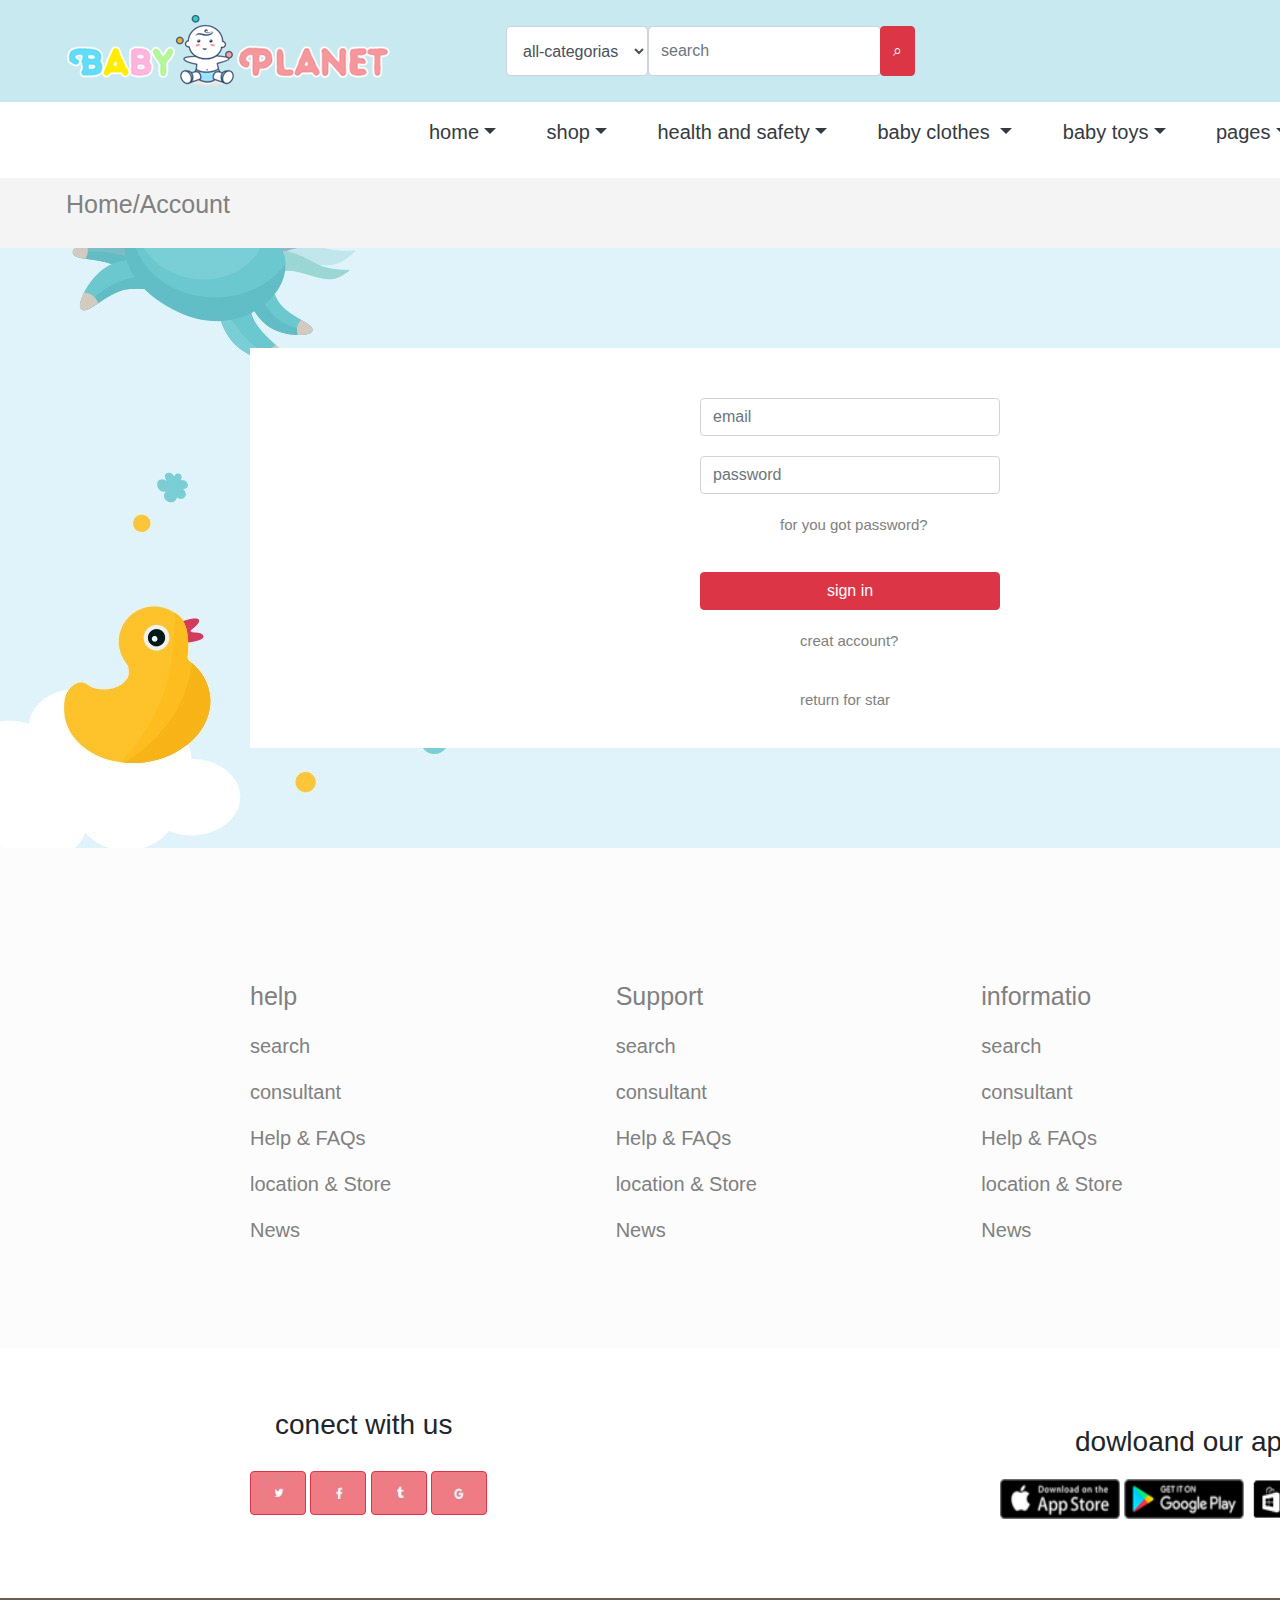
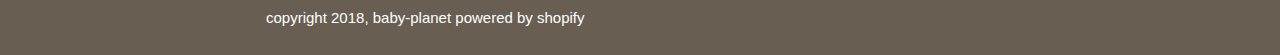
<file: index.html>
<!DOCTYPE html>
<html lang="en">
<head>
    <meta charset="UTF-8">
    <title>Title</title>
    <link rel="stylesheet" href="CSS/bootstrap.css">
    <link rel="stylesheet" href="CSS/main.css">
</head>

<body>
<div class="wrap">
<nav class="navbar navbar-expand-md navbar-dark bg ">

        <a href="#" class="navbar-brand"><img src="rasmlar/images/logo.png" height="76" width="324" style="margin-left:50px "></a>
    
    <select  class="form-control go" style="width: 600px;margin-left: 100px;height: 50px" >
        <option value="1">all-categorias</option>
        <option value="2">shop</option>
        <option value="3">baby</option>
        <option value="4">parfum</option>
    </select>
    <input type="text" placeholder="search" class="form-control " style="width: 600px;position: relative;left: -900px;height: 50px">
    <div class="input-group-append">
        <button type="button" class="btn btn-danger go1"style="position: relative;left: -900px;">&telrec;</button>

        <button style="position: relative; left: -1500px" type="button" class="btn btn-light">
            <img src="rasmlar/images/icon/favorite.svg" alt="" height="30px" width="30px" >
        </button>

        <button style="position: relative; left: -1450px;background-color: white" type="button" class="btn btn-light " >
            <img src="rasmlar/images/icon/shopping-bag.svg" alt="" height="30px" width="30px" >
            <img src="rasmlar/a1.jpg" alt="">
        </button>

        <button style="position: relative; left: -1400px" type="button" class="btn btn-light">
            <img src="rasmlar/images/icon/user.svg" alt="" height="30px" width="30px" >
        </button>
    </div>
</nav>
<nav class="navbar navbar-expand-md navbar-dark bg1 sticky-top ">

    <ul class="list-unstyled " style="margin-left: 400px">

        <li class="d-inline-block dropdown">
            <a href="register.html" class="btn text-dark dropdown-toggle" data-toggle="dropdown" style="font-size: 20px">home</a>
            <ul class="dropdown-menu" style="height: 250px">
                <a class="ml-3 mt-1 dropdown-toggle1" href="register.html">regstratsiya</a>
                <br>
                <a class="ml-3 mt-1 dropdown-toggle2" href="korzinka.html" >korzinka</a>
                <br>
                <a class="ml-3 mt-1"  href="seaarchpage.html">qiduruv</a>
                <br>
                <a class="ml-3"  href="oneproductpage.html">productpage</a>
                <br>
                <a class="ml-3"  href="aboutus.html">about</a>
                <br>
                <a class="ml-3"  href="contactus.html">contactus</a>
                <br>
                <a class="ml-3"  href="ecommerce.html">ecocommerce</a>
                <br>
                <a class="ml-3"  href="blog.html">blog</a>
            </ul>
        </li>

        <li class="d-inline-block dropdown">
            <a href="" class="btn text-dark dropdown-toggle" data-toggle="dropdown" style="font-size: 20px; margin-left: 20px">shop</a>
            <ul class="dropdown-menu">
                <li class="ml-3 mt-1 dropdown-toggle1">Action</li>
                <li class="ml-3 mt-1 dropdown-toggle2">Another action</li>
                <li class="ml-3 mt-1">Something else here</li>
                <li class="ml-3">Seperated link</li>
            </ul>
        </li>

        <li class="d-inline-block dropdown">
            <a href="" class="btn text-dark dropdown-toggle" data-toggle="dropdown" style="font-size: 20px; margin-left: 20px">health and safety</a>
            <ul class="dropdown-menu">
                <li class="ml-3 mt-1 dropdown-toggle1">Action</li>
                <li class="ml-3 mt-1 dropdown-toggle2">Another action</li>
                <li class="ml-3 mt-1">Something else here</li>
                <li class="ml-3">Seperated link</li>
            </ul>
        </li>

        <li class="d-inline-block dropdown">
            <a href="" class="btn text-dark dropdown-toggle" data-toggle="dropdown" style="font-size: 20px; margin-left: 20px">baby clothes </a>
            <ul class="dropdown-menu">
                <li class="ml-3 mt-1 dropdown-toggle1">Action</li>
                <li class="ml-3 mt-1 dropdown-toggle2">Another action</li>
                <li class="ml-3 mt-1">Something else here</li>
                <li class="ml-3">Seperated link</li>
            </ul>
        </li>

        <li class="d-inline-block dropdown">
            <a href="" class="btn text-dark dropdown-toggle" data-toggle="dropdown" style="font-size: 20px; margin-left: 20px">baby toys</a>
            <ul class="dropdown-menu">
                <li class="ml-3 mt-1 dropdown-toggle1">Action</li>
                <li class="ml-3 mt-1 dropdown-toggle2">Another action</li>
                <li class="ml-3 mt-1">Something else here</li>
                <li class="ml-3">Seperated link</li>
            </ul>
        </li>

        <li class="d-inline-block dropdown">
            <a href="" class="btn text-dark dropdown-toggle" data-toggle="dropdown" style="font-size: 20px; margin-left: 20px">pages</a>
            <ul class="dropdown-menu">
                <li class="ml-3 mt-1 dropdown-toggle1">Action</li>
                <li class="ml-3 mt-1 dropdown-toggle2">Another action</li>
                <li class="ml-3 mt-1">Something else here</li>
                <li class="ml-3">Seperated link</li>
            </ul>
        </li>

    </ul>

</nav>
<nav class="navbar navbar-expand-md navbar-dark bg2 ">
    <p style="font-size: 25px;color: gray;margin-left: 50px">Home/Account</p>
</nav>
<div class="login-menu">

    <div class="login-item">
        <input type="text" placeholder="email"   class="form-control text-menu" style="width: 300px">
        <input type="text" placeholder="password"  class="form-control text-menu-2" style="width: 300px">
            <p style="font-size: 15px;color: gray" class=" text-menu-3" >for you  got password?</p>
        <button type="button" class="btn btn-danger text-menu-4" style="width: 300px;color: white;">sign in</button>
        <p style="font-size: 15px;color: gray" class=" text-menu-5" >creat account?</p>
        <p style="font-size: 15px;color: gray" class=" text-menu-6" >return for star</p>
    </div>


</div>
<div class="con-text">
    <div class="end-text-1">
        <p style="font-size: 25px;color: gray;margin-top: 60px">help</p>
        <p style="font-size: 20px;color: gray">search</p>
        <p style="font-size: 20px;color: gray">consultant</p>
        <p style="font-size: 20px;color: #808080">Help & FAQs</p>
        <p style="font-size: 20px;color: gray">location & Store</p>
        <p style="font-size: 20px;color: gray">News</p>
    </div>

    <div class="end-text-2">
        <p style="font-size: 25px;color: gray;margin-top: 60px">Support</p>
        <p style="font-size: 20px;color: gray">search</p>
        <p style="font-size: 20px;color: gray">consultant</p>
        <p style="font-size: 20px;color: #808080">Help & FAQs</p>
        <p style="font-size: 20px;color: gray">location & Store</p>
        <p style="font-size: 20px;color: gray">News</p>
    </div>

    <div class="end-text-3">
        <p style="font-size: 25px;color: gray;margin-top: 60px">informatio</p>
        <p style="font-size: 20px;color: gray">search</p>
        <p style="font-size: 20px;color: gray">consultant</p>
        <p style="font-size: 20px;color: #808080">Help & FAQs</p>
        <p style="font-size: 20px;color: gray">location & Store</p>
        <p style="font-size: 20px;color: gray">News</p>
    </div>

    <div class="end-text-4">
        <p style="font-size: 25px;color: gray;margin-top: 60px">Contact us</p>
        <p style="font-size: 20px;color: gray">search</p>
        <p style="font-size: 20px;color: gray">consultant</p>
        <p style="font-size: 20px;color: #808080">Help & FAQs</p>
        <p style="font-size: 20px;color: gray">location & Store</p>
        <p style="font-size: 20px;color: gray">News</p>
    </div>
</div>
<div class="web-sytes">
    <h3 style="margin-left: 275px;margin-bottom: -30px;" class="position">conect with us</h3>
    <div class="web-item">
        <button type="button" class="btn btn-danger"style="background-color: #EF7B84">
            <img src="rasmlar/b1.jpg" alt="" width="30" height="30">
        </button>

        <button type="button" class="btn btn-danger"style="background-color: #EF7B84">
            <img src="rasmlar/b2.jpg" alt="" width="30" height="30">
        </button>

        <button type="button" class="btn btn-danger"style="background-color: #EF7B84">
            <img src="rasmlar/b3.jpg" alt="" width="30" height="30">
        </button>

        <button type="button" class="btn btn-danger"style="background-color: #EF7B84">
            <img src="rasmlar/b4.jpg" alt="" width="30" height="30">
        </button>
    </div>

    <div class="web-2">
        <h3 style="margin-left: 275px;margin-bottom: -30px;" class="position2">dowloand our apps</h3>
        <div class="web-item2">
            <a href="#"> <img src="rasmlar/images/icon/App-logo-1.png" alt="" width="120" height="40"></a>

            <a href="#"><img src="rasmlar/images/icon/App-logo-2.png" alt="" width="120" height="40"></a>

            <a href="#"> <img src="rasmlar/images/icon/App-logo-3.png" alt="" width="120" height="40"></a>


        </div>
    </div>
</div>
    <nav class="navbar navbar-expand-md navbar-dark bg3 ">
        <p style="color: white;margin-left: 250px;font-size: 15px">copyright 2018, baby-planet powered  by shopify</p>
        <p><img src="rasmlar/c1.jpg" alt="" style="margin-left: 850px"></p>
    </nav>
</div>
<script src="js/jQuery.min.js"></script>
<script src="js/src/popover.js"></script>
<script src="js/bootstrap.js"></script>
</body>
</html>
</file>
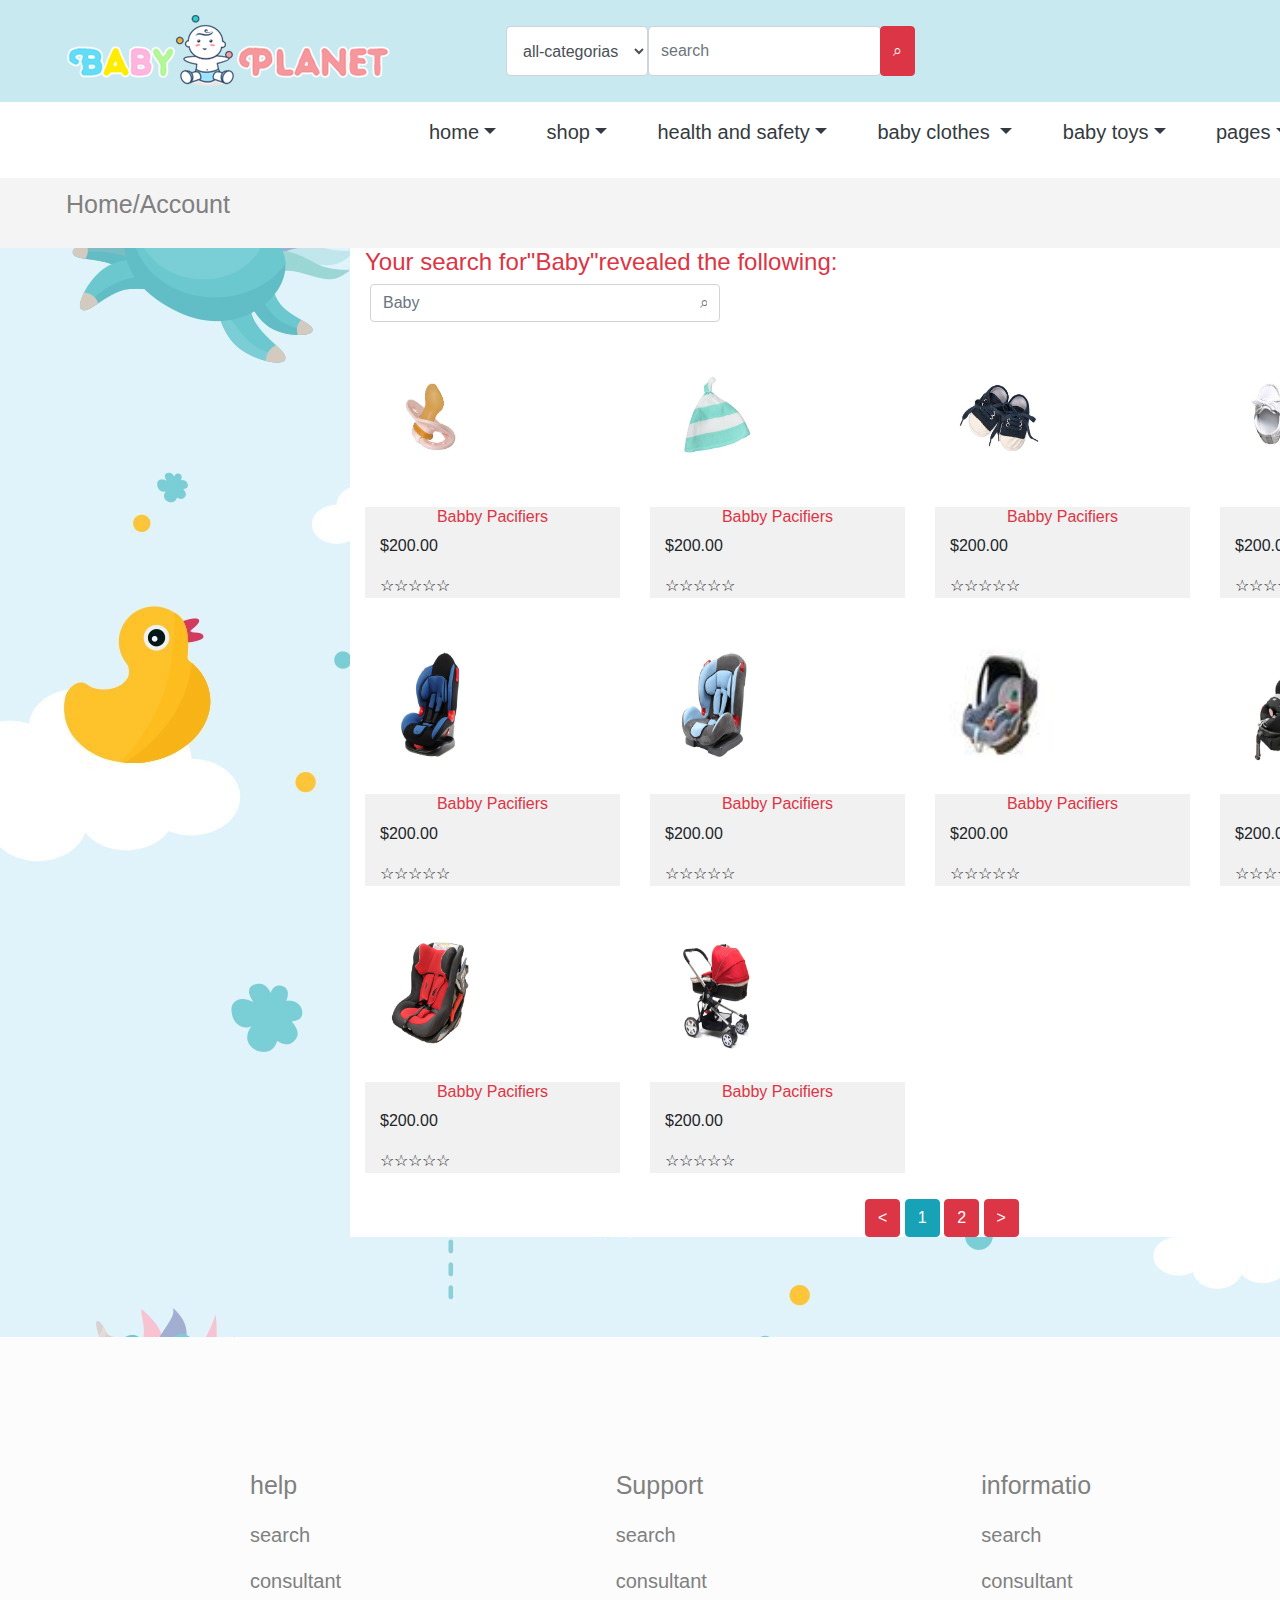
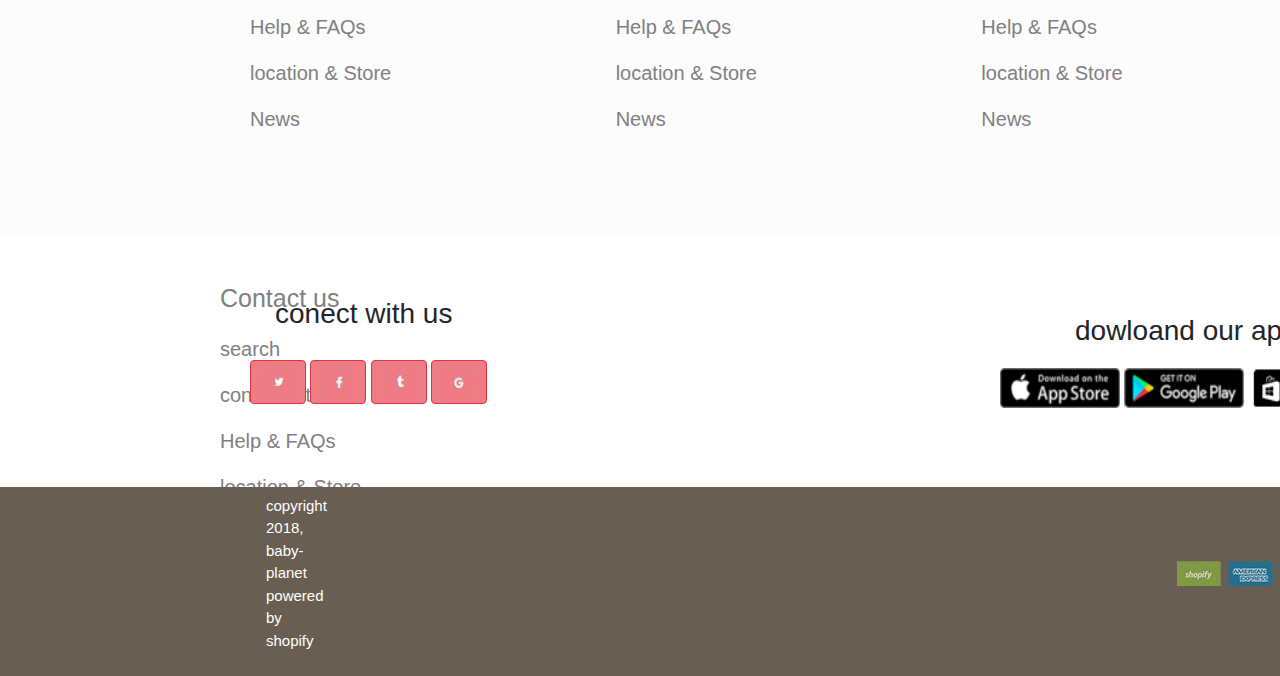
<file: index2.html>
<!DOCTYPE html>
<html lang="en">
<head>
    <meta charset="UTF-8">
    <title>Title</title>
    <link rel="stylesheet" href="CSS/bootstrap.css">
    <link rel="stylesheet" href="CSS/main.css">
</head>

<body>
<div class="wrap">
    <nav class="navbar navbar-expand-md navbar-dark bg ">

        <a href="#" class="navbar-brand"><img src="rasmlar/images/logo.png" height="76" width="324" style="margin-left:50px "></a>

        <select  class="form-control go" style="width: 600px;margin-left: 100px;height: 50px" >
            <option value="1">all-categorias</option>
            <option value="2">shop</option>
            <option value="3">baby</option>
            <option value="4">parfum</option>
        </select>
        <input type="text" placeholder="search" class="form-control " style="width: 600px;position: relative;left: -900px;height: 50px">
        <div class="input-group-append">
            <button type="button" class="btn btn-danger go1"style="position: relative;left: -900px;">&telrec;</button>

            <button style="position: relative; left: -1500px" type="button" class="btn btn-light">
                <img src="rasmlar/images/icon/favorite.svg" alt="" height="30px" width="30px" >
            </button>

            <button style="position: relative; left: -1450px;background-color: white" type="button" class="btn btn-light " >
                <img src="rasmlar/images/icon/shopping-bag.svg" alt="" height="30px" width="30px" >
                <img src="rasmlar/a1.jpg" alt="">
            </button>

            <button style="position: relative; left: -1400px" type="button" class="btn btn-light">
                <img src="rasmlar/images/icon/user.svg" alt="" height="30px" width="30px" >
            </button>
        </div>
    </nav>
    <nav class="navbar navbar-expand-md navbar-dark bg1 sticky-top ">

        <ul class="list-unstyled " style="margin-left: 400px">

            <li class="d-inline-block dropdown">
                <a href="register.html" class="btn text-dark dropdown-toggle" data-toggle="dropdown" style="font-size: 20px">home</a>
                <ul class="dropdown-menu" style="height: 250px">
                    <a class="ml-3 mt-1 dropdown-toggle1" href="register.html">regstratsiya</a>
                    <br>
                    <a class="ml-3 mt-1 dropdown-toggle2" href="korzinka.html" >korzinka</a>
                    <br>
                    <a class="ml-3 mt-1"  href="seaarchpage.html">qiduruv</a>
                    <br>
                    <a class="ml-3"  href="oneproductpage.html">productpage</a>
                    <br>
                    <a class="ml-3"  href="aboutus.html">about</a>
                    <br>
                    <a class="ml-3"  href="contactus.html">contactus</a>
                    <br>
                    <a class="ml-3"  href="ecommerce.html">ecocommerce</a>
                    <br>
                    <a class="ml-3"  href="blog.html">blog</a>
                </ul>
            </li>

            <li class="d-inline-block dropdown">
                <a href="" class="btn text-dark dropdown-toggle" data-toggle="dropdown" style="font-size: 20px; margin-left: 20px">shop</a>
                <ul class="dropdown-menu">
                    <li class="ml-3 mt-1 dropdown-toggle1">Action</li>
                    <li class="ml-3 mt-1 dropdown-toggle2">Another action</li>
                    <li class="ml-3 mt-1">Something else here</li>
                    <li class="ml-3">Seperated link</li>
                </ul>
            </li>

            <li class="d-inline-block dropdown">
                <a href="" class="btn text-dark dropdown-toggle" data-toggle="dropdown" style="font-size: 20px; margin-left: 20px">health and safety</a>
                <ul class="dropdown-menu">
                    <li class="ml-3 mt-1 dropdown-toggle1">Action</li>
                    <li class="ml-3 mt-1 dropdown-toggle2">Another action</li>
                    <li class="ml-3 mt-1">Something else here</li>
                    <li class="ml-3">Seperated link</li>
                </ul>
            </li>

            <li class="d-inline-block dropdown">
                <a href="" class="btn text-dark dropdown-toggle" data-toggle="dropdown" style="font-size: 20px; margin-left: 20px">baby clothes </a>
                <ul class="dropdown-menu">
                    <li class="ml-3 mt-1 dropdown-toggle1">Action</li>
                    <li class="ml-3 mt-1 dropdown-toggle2">Another action</li>
                    <li class="ml-3 mt-1">Something else here</li>
                    <li class="ml-3">Seperated link</li>
                </ul>
            </li>

            <li class="d-inline-block dropdown">
                <a href="" class="btn text-dark dropdown-toggle" data-toggle="dropdown" style="font-size: 20px; margin-left: 20px">baby toys</a>
                <ul class="dropdown-menu">
                    <li class="ml-3 mt-1 dropdown-toggle1">Action</li>
                    <li class="ml-3 mt-1 dropdown-toggle2">Another action</li>
                    <li class="ml-3 mt-1">Something else here</li>
                    <li class="ml-3">Seperated link</li>
                </ul>
            </li>

            <li class="d-inline-block dropdown">
                <a href="" class="btn text-dark dropdown-toggle" data-toggle="dropdown" style="font-size: 20px; margin-left: 20px">pages</a>
                <ul class="dropdown-menu">
                    <li class="ml-3 mt-1 dropdown-toggle1">Action</li>
                    <li class="ml-3 mt-1 dropdown-toggle2">Another action</li>
                    <li class="ml-3 mt-1">Something else here</li>
                    <li class="ml-3">Seperated link</li>
                </ul>
            </li>

        </ul>

    </nav>
    <nav class="navbar navbar-expand-md navbar-dark bg2 ">
        <p style="font-size: 25px;color: gray;margin-left: 50px">Home/Account</p>
    </nav>
    <div class="container bg-white" style="margin-left: 350px">
        <h4 class="text-danger">Your search for"Baby"revealed the following:</h4>
        <input type="text" class="dropdown-toggle form-control" style="width: 350px; margin: 5px" placeholder="Baby                                                               &telrec;">
        <div class="row my5">
            <div class="col-md-3">
                <img src="rasmlar/images/tovars/baby50_grande.jpg" style="width: 130px"height="180px" alt="">
                <div class="col-md" style="background-color: #f1f1f1">
                    <h6 style="color: #dc3545;text-align: center">Babby Pacifiers</h6>
                    <p>$200.00</p>
                    <p>&star;&star;&star;&star;&star;</p>
                </div>
            </div>

            <div class="col-md-3">
                <img src="rasmlar/images/tovars/baby2_grande.jpg" style="width: 130px"height="180px" alt="">
                <div class="col-md" style="background-color: #f1f1f1">
                    <h6 style="color: #dc3545;text-align: center">Babby Pacifiers</h6>
                    <p>$200.00</p>
                    <p>&star;&star;&star;&star;&star;</p>
                </div>
            </div>

            <div class="col-md-3">
                <img src="rasmlar/images/tovars/baby48.jpg" style="width: 130px"height="180px" alt="">
                <div class="col-md" style="background-color: #f1f1f1">
                    <h6 style="color: #dc3545;text-align: center">Babby Pacifiers</h6>
                    <p>$200.00</p>
                    <p>&star;&star;&star;&star;&star;</p>
                </div>
            </div>

            <div class="col-md-3">
                <img src="rasmlar/images/tovars/baby24_grande.jpg" style="width: 130px"height="180px" alt="">
                <div class="col-md" style="background-color: #f1f1f1">
                    <h6 style="color: #dc3545;text-align: center">Babby Pacifiers</h6>
                    <p>$200.00</p>
                    <p>&star;&star;&star;&star;&star;</p>
                </div>
            </div>

                <div class="col-md-3">
                    <img src="rasmlar/images/tovars/baby10.jpg" style="width: 130px"height="180px" alt="">
                    <div class="col-md" style="background-color: #f1f1f1">
                        <h6 style="color: #dc3545;text-align: center">Babby Pacifiers</h6>
                        <p>$200.00</p>
                        <p>&star;&star;&star;&star;&star;</p>
                    </div>
                </div>

                <div class="col-md-3">
                    <img src="rasmlar/images/tovars/baby14.jpg" style="width: 130px"height="180px" alt="">
                    <div class="col-md" style="background-color: #f1f1f1">
                        <h6 style="color: #dc3545;text-align: center">Babby Pacifiers</h6>
                        <p>$200.00</p>
                        <p>&star;&star;&star;&star;&star;</p>
                    </div>
                </div>

                <div class="col-md-3">
                    <img src="rasmlar/images/tovars/baby17_70x.jpg" style="width: 130px"height="180px" alt="">
                    <div class="col-md" style="background-color: #f1f1f1">
                        <h6 style="color: #dc3545;text-align: center">Babby Pacifiers</h6>
                        <p>$200.00</p>
                        <p>&star;&star;&star;&star;&star;</p>
                    </div>
                </div>

                <div class="col-md-3">
                    <img src="rasmlar/images/tovars/baby15.jpg" style="width: 130px"height="180px" alt="">
                    <div class="col-md" style="background-color: #f1f1f1">
                        <h6 style="color: #dc3545;text-align: center">Babby Pacifiers</h6>
                        <p>$200.00</p>
                        <p>&star;&star;&star;&star;&star;</p>
                    </div>
                </div>

            <div class="col-md-3">
                <img src="rasmlar/images/tovars/baby16.jpg" style="width: 130px"height="180px" alt="">
                <div class="col-md" style="background-color: #f1f1f1">
                    <h6 style="color: #dc3545;text-align: center">Babby Pacifiers</h6>
                    <p>$200.00</p>
                    <p>&star;&star;&star;&star;&star;</p>
                </div>
            </div>

            <div class="col-md-3">
            <img src="rasmlar/images/tovars/baby22.jpg" style="width: 130px"height="180px" alt="">
                <div class="col-md" style="background-color: #f1f1f1">
                    <h6 style="color: #dc3545;text-align: center">Babby Pacifiers</h6>
                    <p>$200.00</p>
                    <p>&star;&star;&star;&star;&star;</p>
                </div>
            </div>
        </div>
        <div class="t1" style="margin-left: 500px;margin-top: 10px">
        <button type="button" class="btn btn-danger"><</button>
        <button type="button" class="btn btn-info">1</button>
        <button type="button" class="btn btn-danger">2</button>
        <button type="button" class="btn btn-danger">></button>
        </div>
    </div>
    </div>
    <div class="con-text">
        <div class="end-text-1">
            <p style="font-size: 25px;color: gray;margin-top: 60px">help</p>
            <p style="font-size: 20px;color: gray">search</p>
            <p style="font-size: 20px;color: gray">consultant</p>
            <p style="font-size: 20px;color: #808080">Help & FAQs</p>
            <p style="font-size: 20px;color: gray">location & Store</p>
            <p style="font-size: 20px;color: gray">News</p>
        </div>

        <div class="end-text-2">
            <p style="font-size: 25px;color: gray;margin-top: 60px">Support</p>
            <p style="font-size: 20px;color: gray">search</p>
            <p style="font-size: 20px;color: gray">consultant</p>
            <p style="font-size: 20px;color: #808080">Help & FAQs</p>
            <p style="font-size: 20px;color: gray">location & Store</p>
            <p style="font-size: 20px;color: gray">News</p>
        </div>

        <div class="end-text-3">
            <p style="font-size: 25px;color: gray;margin-top: 60px">informatio</p>
            <p style="font-size: 20px;color: gray">search</p>
            <p style="font-size: 20px;color: gray">consultant</p>
            <p style="font-size: 20px;color: #808080">Help & FAQs</p>
            <p style="font-size: 20px;color: gray">location & Store</p>
            <p style="font-size: 20px;color: gray">News</p>
        </div>

        <div class="end-text-4">
            <p style="font-size: 25px;color: gray;margin-top: 60px">Contact us</p>
            <p style="font-size: 20px;color: gray">search</p>
            <p style="font-size: 20px;color: gray">consultant</p>
            <p style="font-size: 20px;color: #808080">Help & FAQs</p>
            <p style="font-size: 20px;color: gray">location & Store</p>
            <p style="font-size: 20px;color: gray">News</p>
        </div>
    </div>
    <div class="web-sytes">
        <h3 style="margin-left: 275px;margin-bottom: -30px;" class="position">conect with us</h3>
        <div class="web-item">
            <button type="button" class="btn btn-danger"style="background-color: #EF7B84">
                <img src="rasmlar/b1.jpg" alt="" width="30" height="30">
            </button>

            <button type="button" class="btn btn-danger"style="background-color: #EF7B84">
                <img src="rasmlar/b2.jpg" alt="" width="30" height="30">
            </button>

            <button type="button" class="btn btn-danger"style="background-color: #EF7B84">
                <img src="rasmlar/b3.jpg" alt="" width="30" height="30">
            </button>

            <button type="button" class="btn btn-danger"style="background-color: #EF7B84">
                <img src="rasmlar/b4.jpg" alt="" width="30" height="30">
            </button>
        </div>

        <div class="web-2">
            <h3 style="margin-left: 275px;margin-bottom: -30px;" class="position2">dowloand our apps</h3>
            <div class="web-item2">
                <a href="#"> <img src="rasmlar/images/icon/App-logo-1.png" alt="" width="120" height="40"></a>

                <a href="#"><img src="rasmlar/images/icon/App-logo-2.png" alt="" width="120" height="40"></a>

                <a href="#"> <img src="rasmlar/images/icon/App-logo-3.png" alt="" width="120" height="40"></a>


            </div>
        </div>
    </div>
    <nav class="navbar navbar-expand-md navbar-dark bg3 ">
        <p style="color: white;margin-left: 250px;font-size: 15px">copyright 2018, baby-planet powered  by shopify</p>
        <p><img src="rasmlar/c1.jpg" alt="" style="margin-left: 850px"></p>
    </nav>
<script src="js/jQuery.min.js"></script>
<script src="js/src/popover.js"></script>
<script src="js/bootstrap.js"></script>
</body>
</html>
</file>
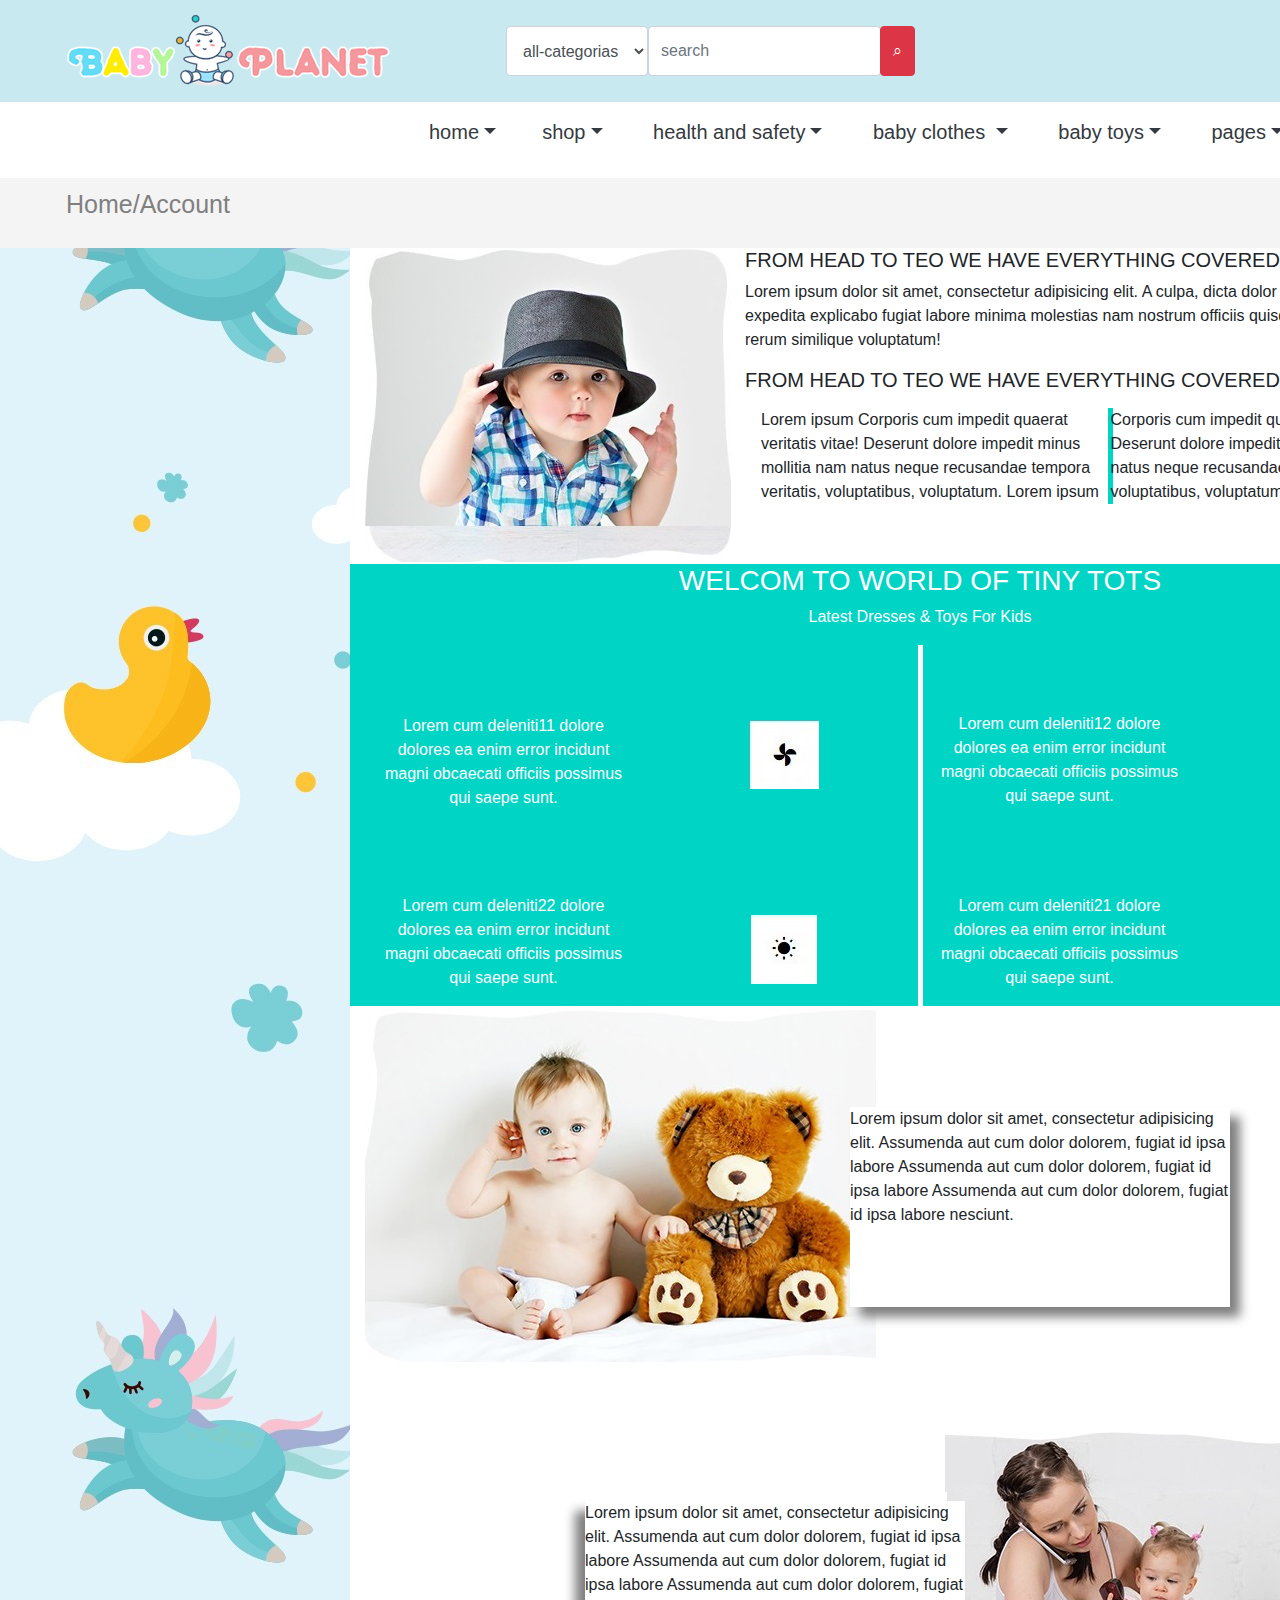
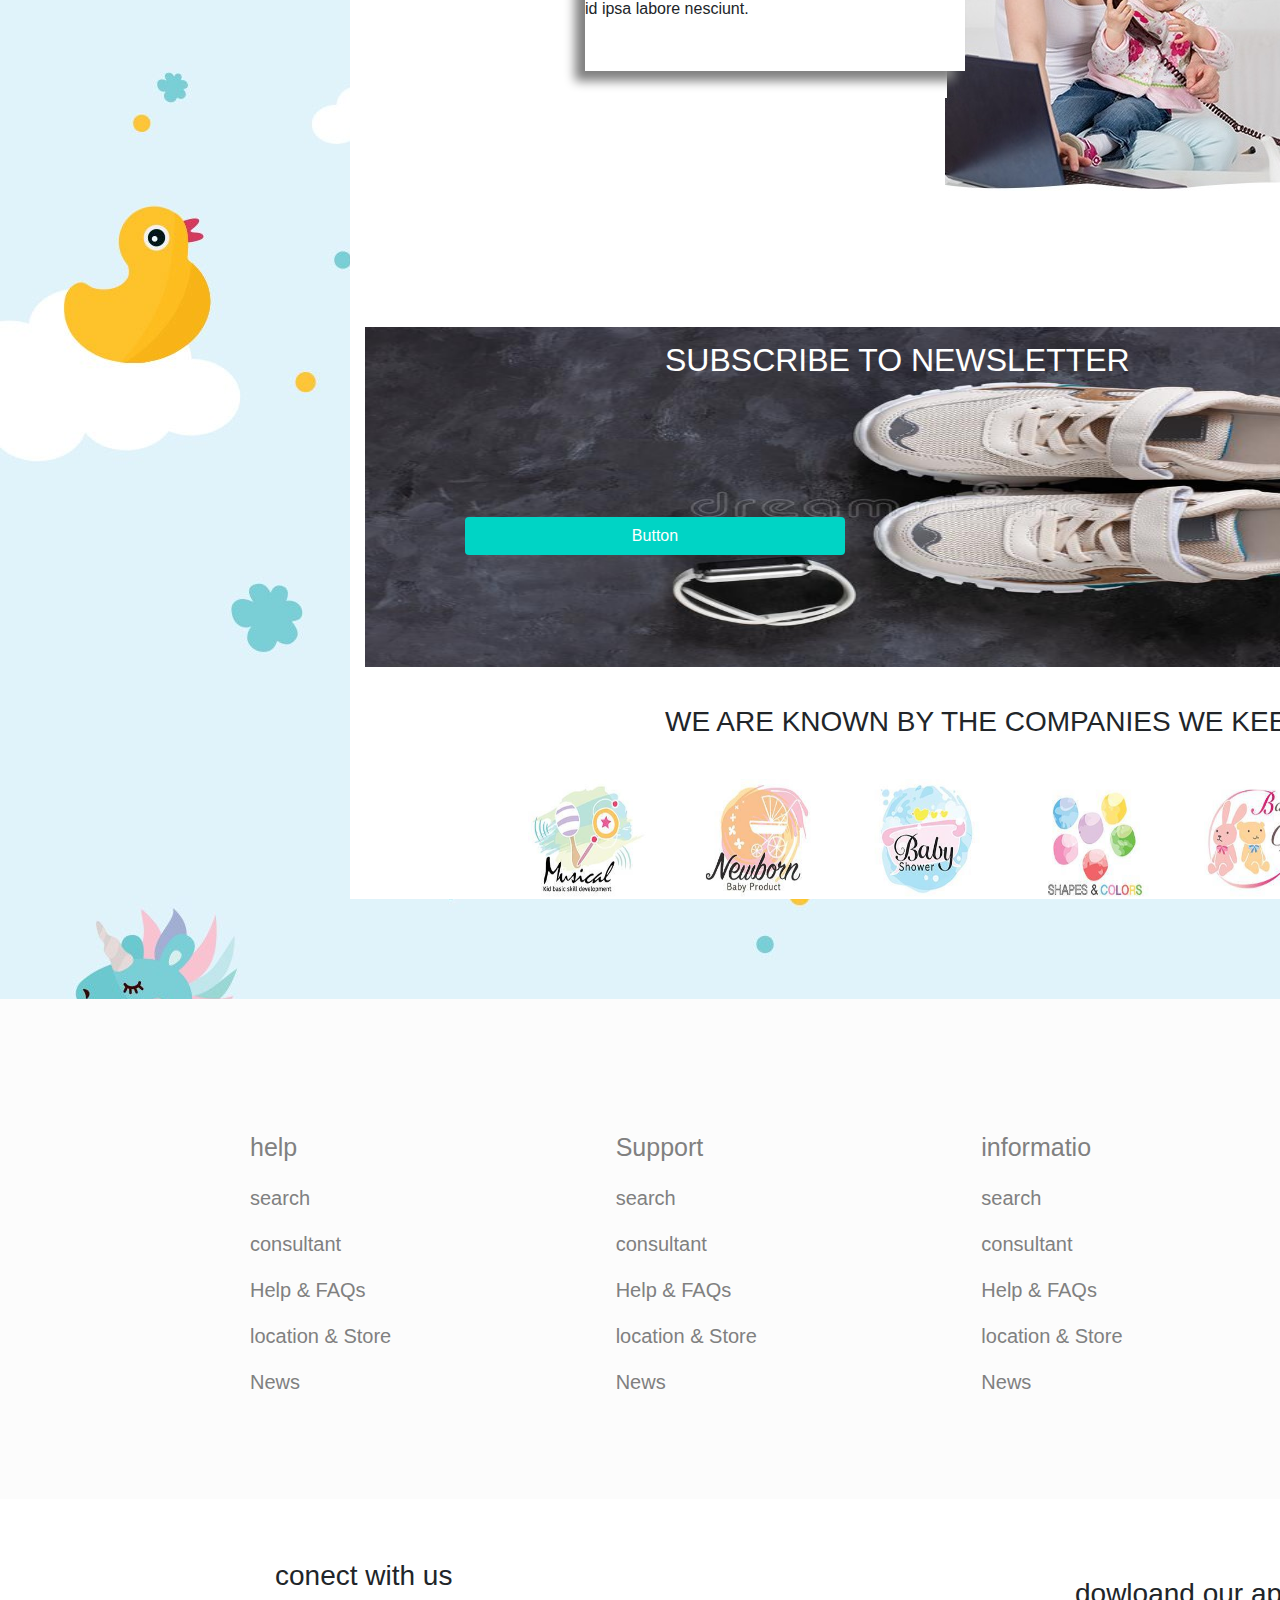
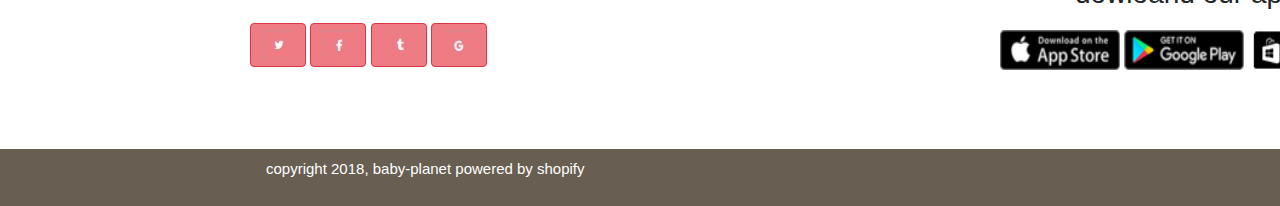
<file: index3.html>
<!DOCTYPE html>
<html lang="en">
<head>
    <meta charset="UTF-8">
    <title>Title</title>
  <link rel="stylesheet" href="CSS/bootstrap.css">
    <link rel="stylesheet" href="CSS/main3.css">
</head>
<body>
<div class="wrap">
    <nav class="navbar navbar-expand-md navbar-dark bg ">

        <a href="#" class="navbar-brand"><img src="rasmlar/images/logo.png" height="76" width="324" style="margin-left:50px "></a>

        <select  class="form-control go" style="width: 600px;margin-left: 100px;height: 50px" >
            <option value="1">all-categorias</option>
            <option value="2">shop</option>
            <option value="3">baby</option>
            <option value="4">parfum</option>
        </select>
        <input type="text" placeholder="search" class="form-control " style="width: 600px;position: relative;left: -900px;height: 50px">
        <div class="input-group-append">
            <button type="button" class="btn btn-danger go1"style="position: relative;left: -900px;">&telrec;</button>

            <button style="position: relative; left: -1500px" type="button" class="btn btn-light">
                <img src="rasmlar/images/icon/favorite.svg" alt="" height="30px" width="30px" >
            </button>

            <button style="position: relative; left: -1450px;background-color: white" type="button" class="btn btn-light " >
                <img src="rasmlar/images/icon/shopping-bag.svg" alt="" height="30px" width="30px" >
                <img src="rasmlar/a1.jpg" alt="">
            </button>

            <button style="position: relative; left: -1400px" type="button" class="btn btn-light">
                <img src="rasmlar/images/icon/user.svg" alt="" height="30px" width="30px" >
            </button>
        </div>
    </nav>
    <nav class="navbar navbar-expand-md navbar-dark bg1 sticky-top ">

        <ul class="list-unstyled " style="margin-left: 400px">

            <li class="d-inline-block dropdown">
                <a href="#" class="btn text-dark dropdown-toggle" data-toggle="dropdown" style="font-size: 20px">home</a>



            <li class="d-inline-block dropdown">
                <a href="" class="btn text-dark dropdown-toggle" data-toggle="dropdown" style="font-size: 20px; margin-left: 20px">shop</a>
                <ul class="dropdown-menu">
                    <li class="ml-3 mt-1 dropdown-toggle1">Action</li>
                    <li class="ml-3 mt-1 dropdown-toggle2">Another action</li>
                    <li class="ml-3 mt-1">Something else here</li>
                    <li class="ml-3">Seperated link</li>
                </ul>
            </li>

            <li class="d-inline-block dropdown">
                <a href="" class="btn text-dark dropdown-toggle" data-toggle="dropdown" style="font-size: 20px; margin-left: 20px">health and safety</a>
                <ul class="dropdown-menu">
                    <li class="ml-3 mt-1 dropdown-toggle1">Action</li>
                    <li class="ml-3 mt-1 dropdown-toggle2">Another action</li>
                    <li class="ml-3 mt-1">Something else here</li>
                    <li class="ml-3">Seperated link</li>
                </ul>
            </li>

            <li class="d-inline-block dropdown">
                <a href="" class="btn text-dark dropdown-toggle" data-toggle="dropdown" style="font-size: 20px; margin-left: 20px">baby clothes </a>
                <ul class="dropdown-menu">
                    <li class="ml-3 mt-1 dropdown-toggle1">Action</li>
                    <li class="ml-3 mt-1 dropdown-toggle2">Another action</li>
                    <li class="ml-3 mt-1">Something else here</li>
                    <li class="ml-3">Seperated link</li>
                </ul>
            </li>

            <li class="d-inline-block dropdown">
                <a href="" class="btn text-dark dropdown-toggle" data-toggle="dropdown" style="font-size: 20px; margin-left: 20px">baby toys</a>
                <ul class="dropdown-menu">
                    <li class="ml-3 mt-1 dropdown-toggle1">Action</li>
                    <li class="ml-3 mt-1 dropdown-toggle2">Another action</li>
                    <li class="ml-3 mt-1">Something else here</li>
                    <li class="ml-3">Seperated link</li>
                </ul>
            </li>

            <li class="d-inline-block dropdown">
                <a href="" class="btn text-dark dropdown-toggle" data-toggle="dropdown" style="font-size: 20px; margin-left: 20px">pages</a>
                <ul class="dropdown-menu">
                    <li class="ml-3 mt-1 dropdown-toggle1">Action</li>
                    <li class="ml-3 mt-1 dropdown-toggle2">Another action</li>
                    <li class="ml-3 mt-1">Something else here</li>
                    <li class="ml-3">Seperated link</li>
                </ul>
            </li>

        </ul>

    </nav>
    <nav class="navbar navbar-expand-md navbar-dark bg2 ">
        <p style="font-size: 25px;color: gray;margin-left: 50px">Home/Account</p>
    </nav>
    <div class="container bg-white" style="margin-left: 350px">
        <div class="row my5">
            <div class="col-md-4">
                <img src="rasmlar/w1.jpg" alt="">
            </div>
            <br>
            <br>
            <br>
            <br>
            <br>
            <br>
            <br>
            <br>
            <br>
            <br>
                <div class="col-md-8">
                    <H5>FROM HEAD TO TEO WE HAVE EVERYTHING COVERED!</H5>
                <p>Lorem ipsum dolor sit amet, consectetur adipisicing elit. A culpa, dicta dolor dolores doloribus excepturi expedita explicabo fugiat labore minima molestias nam nostrum officiis quisquam quod repellendus rerum similique voluptatum!</p>
                    <H5>FROM HEAD TO TEO WE HAVE EVERYTHING COVERED!</H5>

            <div class="text m-3">
                Lorem ipsum Corporis cum impedit quaerat veritatis vitae! Deserunt dolore impedit minus mollitia nam natus neque recusandae tempora veritatis, voluptatibus, voluptatum.
                Lorem ipsum Corporis cum impedit quaerat veritatis vitae! Deserunt dolore impedit minus mollitia nam natus neque recusandae tempora veritatis, voluptatibus, voluptatum.
            </div>
                </div>
            <div class="col-md-12 d11" style="background-color: #00d4c5; color: white;text-align: center">
                <h3>WELCOM TO WORLD OF TINY TOTS</h3>
                <p>Latest Dresses & Toys For Kids</p>

                <div class="text1">
                <div class="col-md-6" >

                        <img class="d2" src="rasmlar/e4.jpg" alt="">
                        <p class="d1">Lorem cum deleniti11 dolore dolores ea enim error incidunt magni obcaecati officiis possimus qui saepe sunt.</p>
                        <img class="d5" src="rasmlar/e2.jpg" alt="">
                        <p class="d1">Lorem cum deleniti12 dolore dolores ea enim error incidunt magni obcaecati officiis possimus qui saepe sunt.</p>
                </div>
                </div>
            <div class="text1">
                <div class="col-md-6">
                    <img class="d3" src="rasmlar/e3.jpg" alt="">
                    <p class="b2">Lorem cum deleniti22 dolore dolores ea enim error incidunt magni obcaecati officiis possimus qui saepe sunt.</p>
                    <img class="d4" src="rasmlar/e1.jpg" alt="">
                    <p class="d1">Lorem cum deleniti21 dolore dolores ea enim error incidunt magni obcaecati officiis possimus qui saepe sunt.</p>
                </div>
            </div>
        </div>
            <div class="col-md-12">
                <img class="qw" src="rasmlar/q1.jpg" alt="">
                <div class="kir">
                    <p>
                        Lorem ipsum dolor sit amet, consectetur adipisicing elit.
                        Assumenda aut cum dolor dolorem, fugiat id ipsa labore
                        Assumenda aut cum dolor dolorem, fugiat id ipsa labore
                        Assumenda aut cum dolor dolorem, fugiat id ipsa labore
                        nesciunt.
                    </p>
                </div>
                <br>
                <img class="qw1" style="margin-top: -160px" src="rasmlar/q2.jpg" alt="">
                <div class="kir1" style="margin-top: -20px">
                    <p>
                        Lorem ipsum dolor sit amet, consectetur adipisicing elit.
                        Assumenda aut cum dolor dolorem, fugiat id ipsa labore
                        Assumenda aut cum dolor dolorem, fugiat id ipsa labore
                        Assumenda aut cum dolor dolorem, fugiat id ipsa labore
                        nesciunt.
                    </p>
                </div>
                <div class="bgw1" style="margin-top: -60px">
                    <div class="bf" style="position: relative">
                        <h2>SUBSCRIBE TO NEWSLETTER</h2>
                    </div>
                    <img style="width: 1100px" height="340px" src="rasmlar/w2.jpg" alt="">
                        <button type="button" class="btn gb" style="background-color: #00d4c5 ;position: relative">Button</button>
                </div>
                    <h3 class="qwe1">WE ARE KNOWN BY THE COMPANIES WE KEEP</h3>
                <div class="row mx-5" style="margin-top: 40px">
                    <div class="col-md-2" style="margin-left: 100px">
                        <img style="width: 120px" height="120px" border="1px solid" src="rasmlar/images/partners/client-5.jpg" alt="">
                    </div>
                    <div class="col-md-2">
                        <img style="width: 120px" height="120px" border="1px solid" src="rasmlar/images/partners/client-3.jpg" alt="">
                    </div>
                    <div class="col-md-2">
                        <img style="width: 120px" height="120px" border="1px solid"  src="rasmlar/images/partners/client-6.jpg" alt="">
                    </div>
                    <div class="col-md-2">
                        <img style="width: 120px" height="120px" border="1px solid" src="rasmlar/images/partners/client-7.jpg" alt="">
                    </div>
                    <div class="col-md-2">
                        <img style="width: 120px" height="120px" border="1px solid" src="rasmlar/images/partners/client-8.jpg" alt="">
                    </div>
                </div>
            </div>
    </div>
</div>
<div class="con-text">
    <div class="end-text-1">
        <p style="font-size: 25px;color: gray;margin-top: 60px">help</p>
        <p style="font-size: 20px;color: gray">search</p>
        <p style="font-size: 20px;color: gray">consultant</p>
        <p style="font-size: 20px;color: #808080">Help & FAQs</p>
        <p style="font-size: 20px;color: gray">location & Store</p>
        <p style="font-size: 20px;color: gray">News</p>
    </div>

    <div class="end-text-2">
        <p style="font-size: 25px;color: gray;margin-top: 60px">Support</p>
        <p style="font-size: 20px;color: gray">search</p>
        <p style="font-size: 20px;color: gray">consultant</p>
        <p style="font-size: 20px;color: #808080">Help & FAQs</p>
        <p style="font-size: 20px;color: gray">location & Store</p>
        <p style="font-size: 20px;color: gray">News</p>
    </div>

    <div class="end-text-3">
        <p style="font-size: 25px;color: gray;margin-top: 60px">informatio</p>
        <p style="font-size: 20px;color: gray">search</p>
        <p style="font-size: 20px;color: gray">consultant</p>
        <p style="font-size: 20px;color: #808080">Help & FAQs</p>
        <p style="font-size: 20px;color: gray">location & Store</p>
        <p style="font-size: 20px;color: gray">News</p>
    </div>

    <div class="end-text-4">
        <p style="font-size: 25px;color: gray;margin-top: 60px">Contact us</p>
        <p style="font-size: 20px;color: gray">search</p>
        <p style="font-size: 20px;color: gray">consultant</p>
        <p style="font-size: 20px;color: #808080">Help & FAQs</p>
        <p style="font-size: 20px;color: gray">location & Store</p>
        <p style="font-size: 20px;color: gray">News</p>
    </div>
</div>
<div class="web-sytes">
    <h3 style="margin-left: 275px;margin-bottom: -30px;" class="position">conect with us</h3>
    <div class="web-item">
        <button type="button" class="btn btn-danger"style="background-color: #EF7B84">
            <img src="rasmlar/b1.jpg" alt="" width="30" height="30">
        </button>

        <button type="button" class="btn btn-danger"style="background-color: #EF7B84">
            <img src="rasmlar/b2.jpg" alt="" width="30" height="30">
        </button>

        <button type="button" class="btn btn-danger"style="background-color: #EF7B84">
            <img src="rasmlar/b3.jpg" alt="" width="30" height="30">
        </button>

        <button type="button" class="btn btn-danger"style="background-color: #EF7B84">
            <img src="rasmlar/b4.jpg" alt="" width="30" height="30">
        </button>
    </div>

    <div class="web-2">
        <h3 style="margin-left: 275px;margin-bottom: -30px;" class="position2">dowloand our apps</h3>
        <div class="web-item2">
            <a href="#"> <img src="rasmlar/images/icon/App-logo-1.png" alt="" width="120" height="40"></a>

            <a href="#"><img src="rasmlar/images/icon/App-logo-2.png" alt="" width="120" height="40"></a>

            <a href="#"> <img src="rasmlar/images/icon/App-logo-3.png" alt="" width="120" height="40"></a>


        </div>
    </div>
</div>
<nav class="navbar navbar-expand-md navbar-dark bg3 ">
    <p style="color: white;margin-left: 250px;font-size: 15px">copyright 2018, baby-planet powered  by shopify</p>
    <p><img src="rasmlar/c1.jpg" alt="" style="margin-left: 850px"></p>

</nav>
</div>
</body>
</html>
</file>
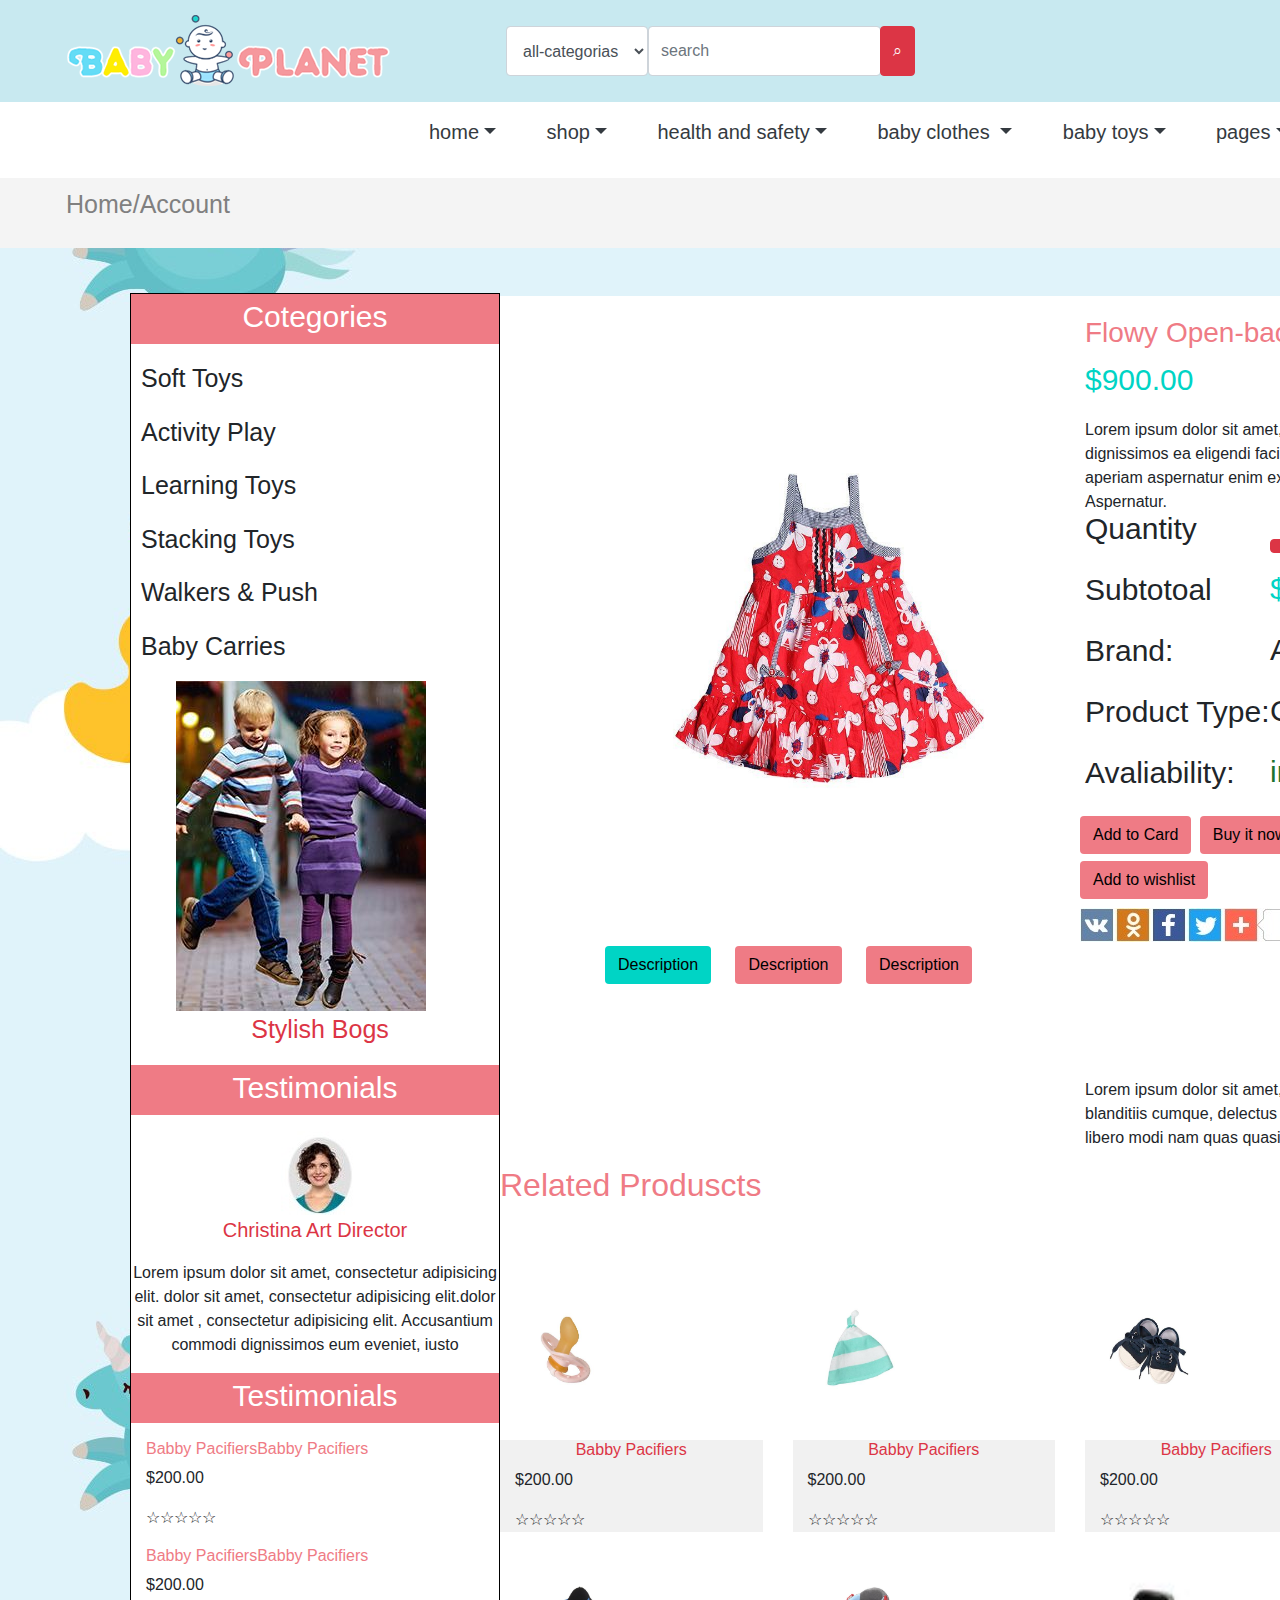
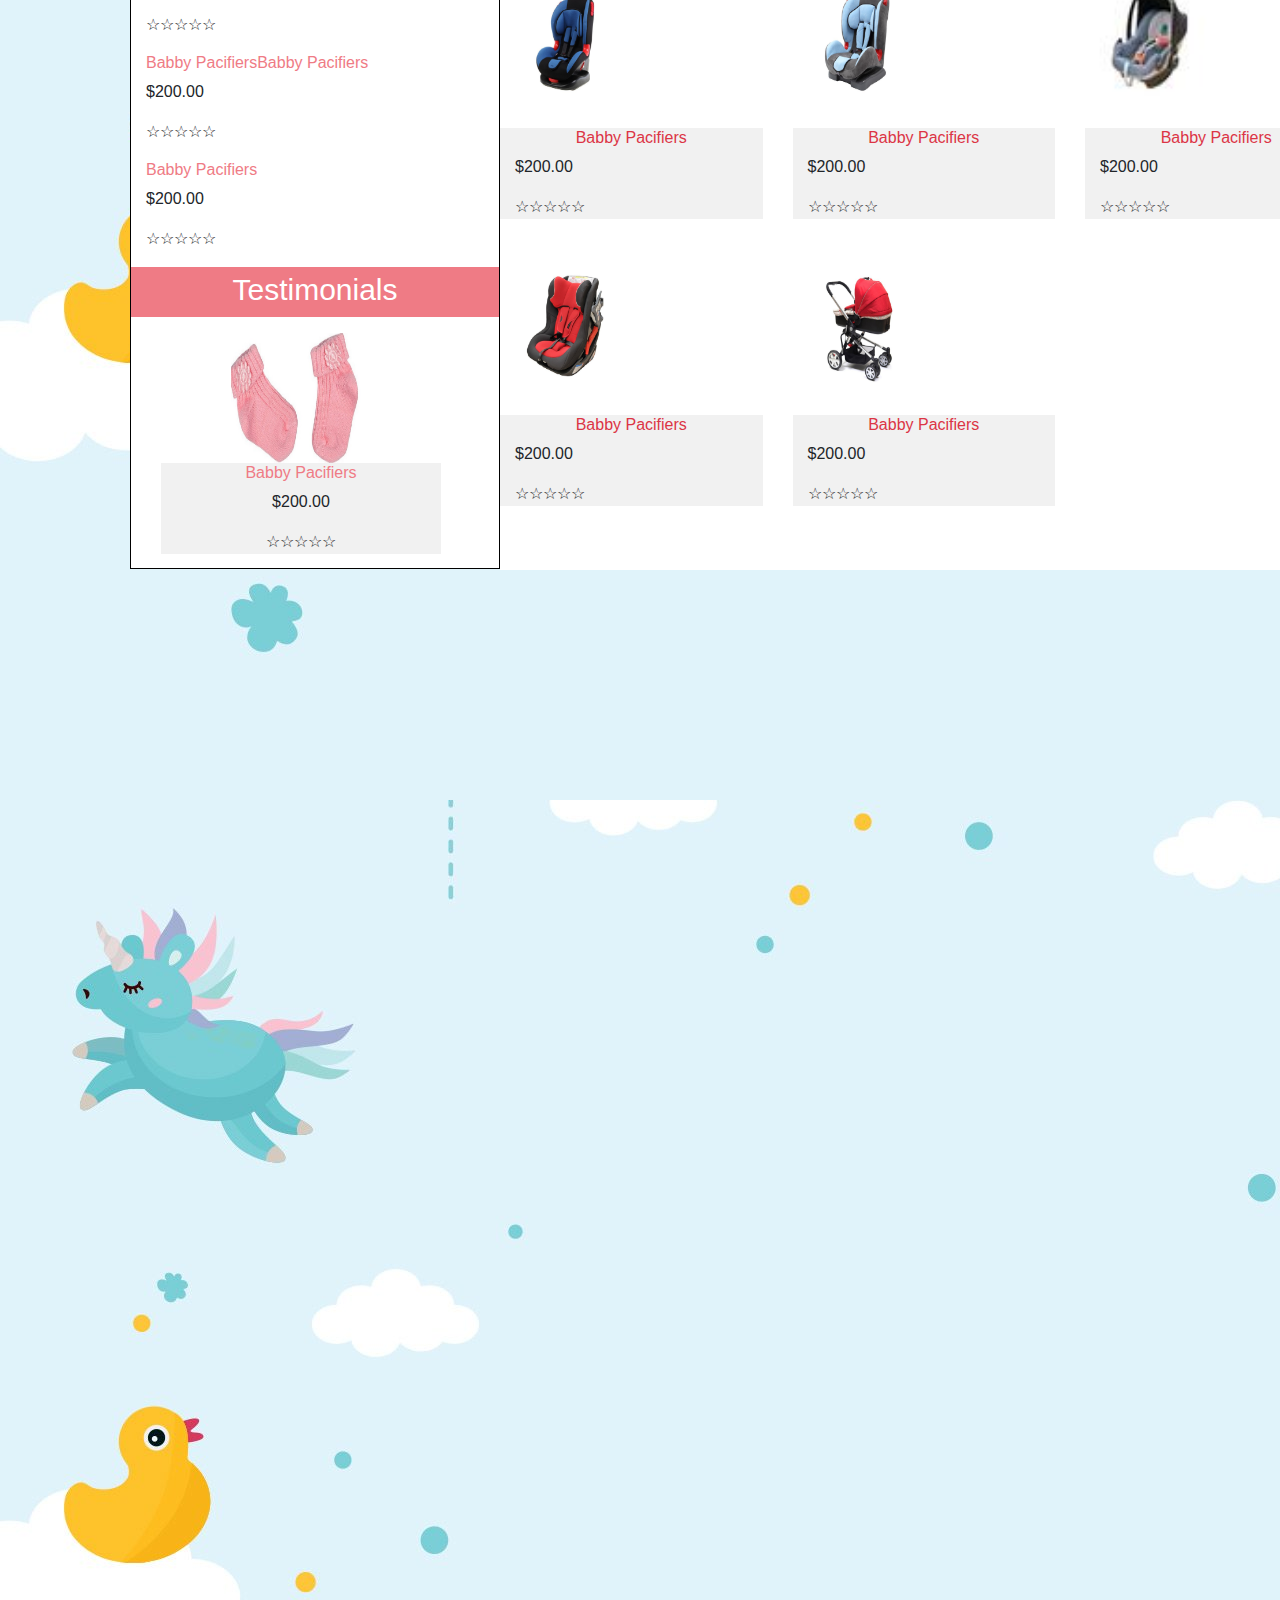
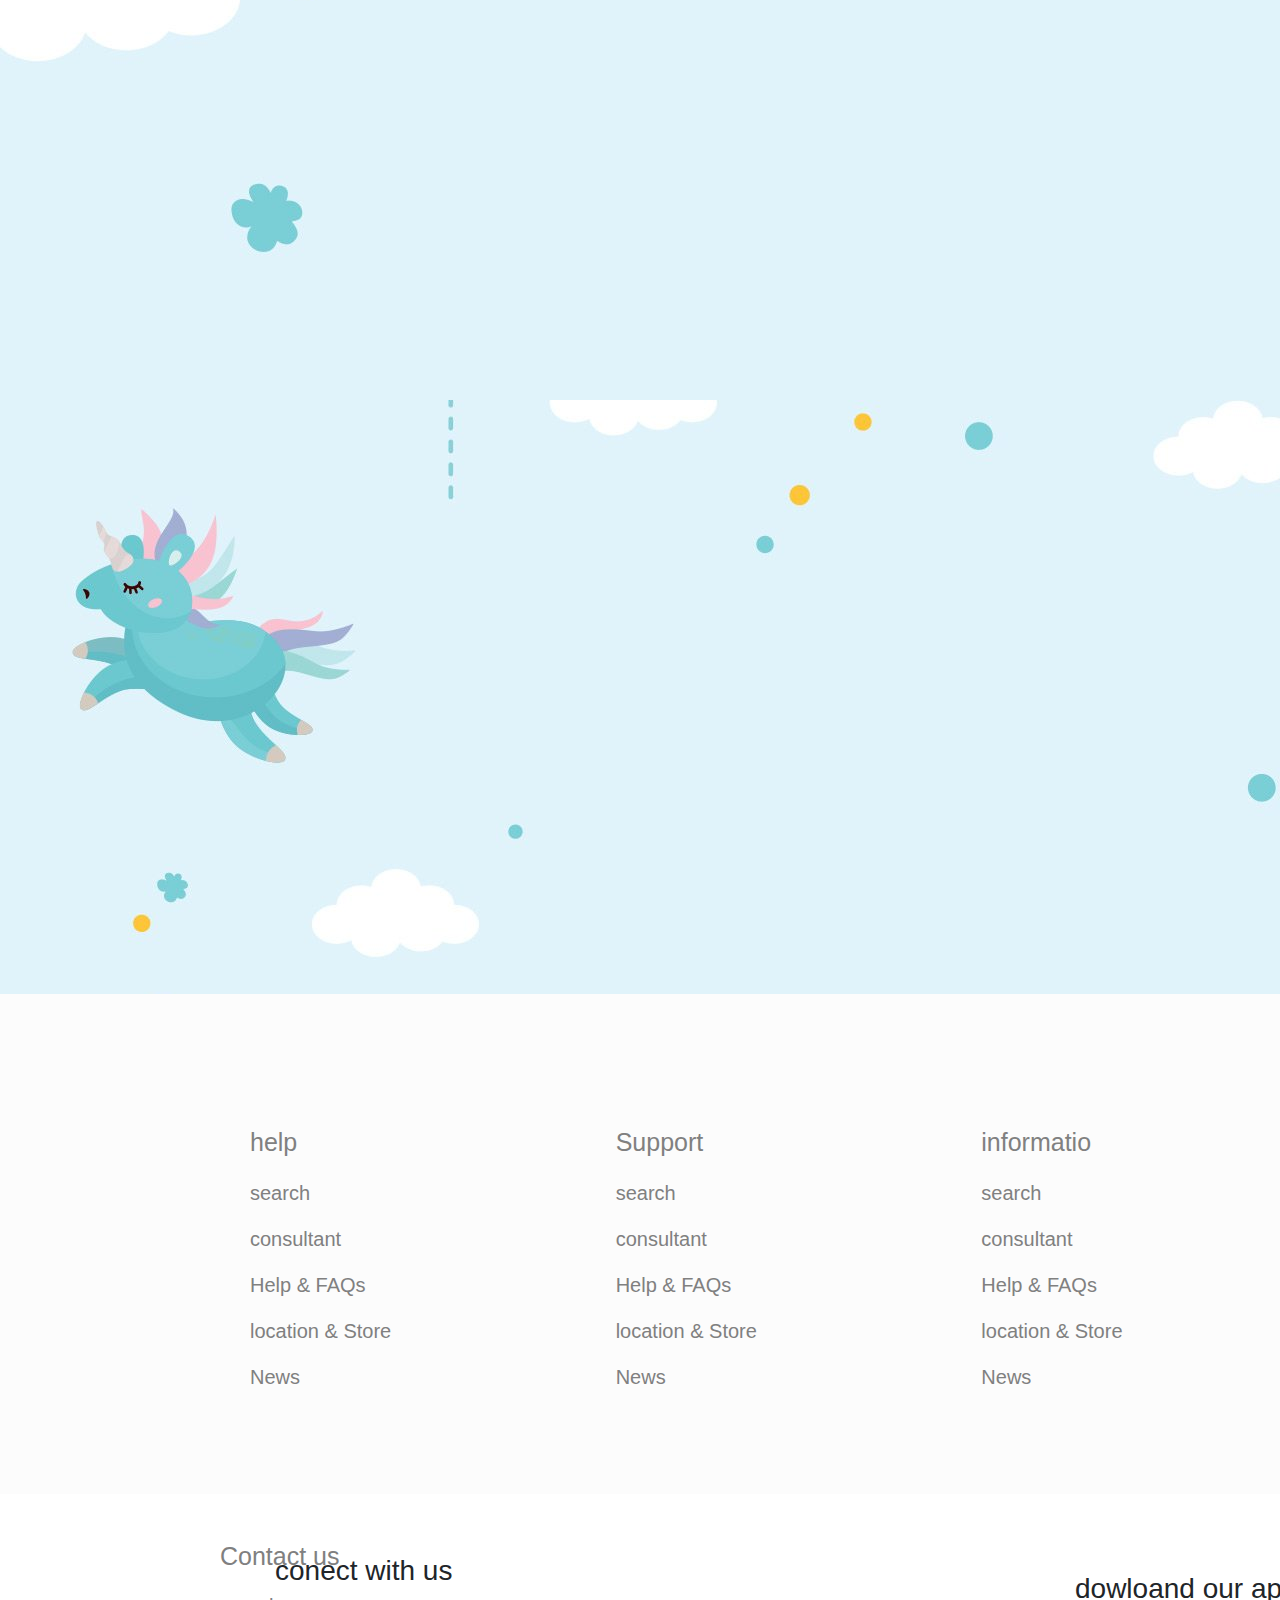
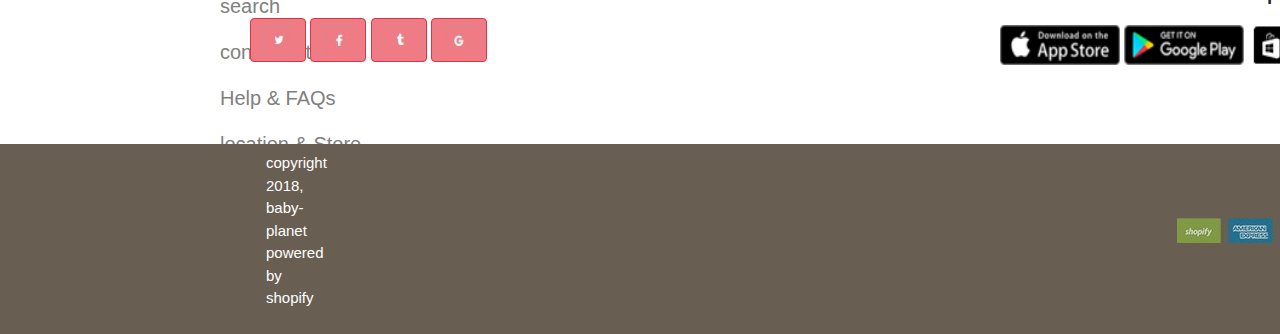
<file: index4.html>
<!DOCTYPE html>
<html lang="en">
<head>
    <meta charset="UTF-8">
    <title>Title</title>
    <link rel="stylesheet" href="CSS/bootstrap.css">
    <link rel="stylesheet" href="CSS/main4.css">
</head>
<body>
<div class="wrap">
    <nav class="navbar navbar-expand-md navbar-dark bg ">

        <a href="#" class="navbar-brand"><img src="rasmlar/images/logo.png" height="76" width="324" style="margin-left:50px "></a>

        <select  class="form-control go" style="width: 600px;margin-left: 100px;height: 50px" >
            <option value="1">all-categorias</option>
            <option value="2">shop</option>
            <option value="3">baby</option>
            <option value="4">parfum</option>
        </select>
        <input type="text" placeholder="search" class="form-control " style="width: 600px;position: relative;left: -900px;height: 50px">
        <div class="input-group-append">
            <button type="button" class="btn btn-danger go1"style="position: relative;left: -900px;">&telrec;</button>

            <button style="position: relative; left: -1500px" type="button" class="btn btn-light">
                <img src="rasmlar/images/icon/favorite.svg" alt="" height="30px" width="30px" >
            </button>

            <button style="position: relative; left: -1450px;background-color: white" type="button" class="btn btn-light " >
                <img src="rasmlar/images/icon/shopping-bag.svg" alt="" height="30px" width="30px" >
                <img src="rasmlar/a1.jpg" alt="">
            </button>

            <button style="position: relative; left: -1400px" type="button" class="btn btn-light">
                <img src="rasmlar/images/icon/user.svg" alt="" height="30px" width="30px" >
            </button>
        </div>
    </nav>
    <nav class="navbar navbar-expand-md navbar-dark bg1 sticky-top ">

        <ul class="list-unstyled " style="margin-left: 400px">

            <li class="d-inline-block dropdown">
                <a href="register.html" class="btn text-dark dropdown-toggle" data-toggle="dropdown" style="font-size: 20px">home</a>
                <ul class="dropdown-menu" style="height: 250px">
                    <a class="ml-3 mt-1 dropdown-toggle1" href="register.html">regstratsiya</a>
                    <br>
                    <a class="ml-3 mt-1 dropdown-toggle2" href="korzinka.html" >korzinka</a>
                    <br>
                    <a class="ml-3 mt-1"  href="seaarchpage.html">qiduruv</a>
                    <br>
                    <a class="ml-3"  href="oneproductpage.html">productpage</a>
                    <br>
                    <a class="ml-3"  href="aboutus.html">about</a>
                    <br>
                    <a class="ml-3"  href="contactus.html">contactus</a>
                    <br>
                    <a class="ml-3"  href="ecommerce.html">ecocommerce</a>
                    <br>
                    <a class="ml-3"  href="blog.html">blog</a>
                </ul>
            </li>

            <li class="d-inline-block dropdown">
                <a href="" class="btn text-dark dropdown-toggle" data-toggle="dropdown" style="font-size: 20px; margin-left: 20px">shop</a>
                <ul class="dropdown-menu">
                    <li class="ml-3 mt-1 dropdown-toggle1">Action</li>
                    <li class="ml-3 mt-1 dropdown-toggle2">Another action</li>
                    <li class="ml-3 mt-1">Something else here</li>
                    <li class="ml-3">Seperated link</li>
                </ul>
            </li>

            <li class="d-inline-block dropdown">
                <a href="" class="btn text-dark dropdown-toggle" data-toggle="dropdown" style="font-size: 20px; margin-left: 20px">health and safety</a>
                <ul class="dropdown-menu">
                    <li class="ml-3 mt-1 dropdown-toggle1">Action</li>
                    <li class="ml-3 mt-1 dropdown-toggle2">Another action</li>
                    <li class="ml-3 mt-1">Something else here</li>
                    <li class="ml-3">Seperated link</li>
                </ul>
            </li>

            <li class="d-inline-block dropdown">
                <a href="" class="btn text-dark dropdown-toggle" data-toggle="dropdown" style="font-size: 20px; margin-left: 20px">baby clothes </a>
                <ul class="dropdown-menu">
                    <li class="ml-3 mt-1 dropdown-toggle1">Action</li>
                    <li class="ml-3 mt-1 dropdown-toggle2">Another action</li>
                    <li class="ml-3 mt-1">Something else here</li>
                    <li class="ml-3">Seperated link</li>
                </ul>
            </li>

            <li class="d-inline-block dropdown">
                <a href="" class="btn text-dark dropdown-toggle" data-toggle="dropdown" style="font-size: 20px; margin-left: 20px">baby toys</a>
                <ul class="dropdown-menu">
                    <li class="ml-3 mt-1 dropdown-toggle1">Action</li>
                    <li class="ml-3 mt-1 dropdown-toggle2">Another action</li>
                    <li class="ml-3 mt-1">Something else here</li>
                    <li class="ml-3">Seperated link</li>
                </ul>
            </li>

            <li class="d-inline-block dropdown">
                <a href="" class="btn text-dark dropdown-toggle" data-toggle="dropdown" style="font-size: 20px; margin-left: 20px">pages</a>
                <ul class="dropdown-menu">
                    <li class="ml-3 mt-1 dropdown-toggle1">Action</li>
                    <li class="ml-3 mt-1 dropdown-toggle2">Another action</li>
                    <li class="ml-3 mt-1">Something else here</li>
                    <li class="ml-3">Seperated link</li>
                </ul>
            </li>

        </ul>

    </nav>
    <nav class="navbar navbar-expand-md navbar-dark bg2 ">
        <p style="font-size: 25px;color: gray;margin-left: 50px">Home/Account</p>
    </nav>
    <div class="container" style="margin-left:500px; background-color: white">
        <div class="row my-5">

            <div class="col-md-6">
                <img style="margin-left: 60px; width: 500px" height="650px"  src="rasmlar/images/tovars/baby57.jpg" alt="">
                <button type="button" class="btn gr">Description</button>
                <button type="button" class="btn gr1">Description</button>
                <button type="button" class="btn gr2">Description</button>
            </div>
            <div class="col-md-6">
                <h3 style="color: #ef7b85;margin-top: 20px">Flowy Open-back Shirt</h3>
                <p style="color: #00d4c5 ;font-size: 30px">$900.00</p>
                <p>Lorem ipsum dolor sit amet, consectetur adipisicing elit.
                    Cumque dignissimos ea eligendi facilis magnam, molestias
                    vitae voluptatum. Alias aperiam aspernatur enim excepturi
                    iste labore nam natus neque rerum vero. Aspernatur.
                </p>
                <br>
                <br>
                <div class="row my-5 dg" style="margin-top: -50px; ">
                <div class="col-md-6" style="margin-top: -20px ; font-size: 30px;width: 80px">
                    <p>Quantity</p>

                    <p>Subtotoal</p>

                    <p>Brand:</p>

                    <p>Product Type:</p>

                    <p>Avaliability:</p>


                </div>
                <div class="col-md-6 fr" style="margin-top: -20px ; font-size: 30px">
                    <button type="button" class="btn btn-danger"></button>
                    <button type="button" class="btn btn-dark"></button>
                    <button type="button" class="btn btn-danger"></button>

                    <p style="color: #00d4c5;font-size: 30px">$900.00</p>

                    <p>Arabella</p>

                    <p>Colthes</p>

                    <p style="color: #1c7430">in Stock</p>
                    <div class="ert">
<button type="button" class="btn a1">Add to Card</button>
<button type="button" class="btn a1">Buy it now</button>
<button type="button" class="btn a1">Add to wishlist</button>
                        <img src="rasmlar/02.jpg" alt="">
                    </div>
                </div>
            </div>
                <p>Lorem ipsum dolor sit amet, consectetur adipisicing elit.
                    Ad, aliquam aliquid blanditiis cumque, delectus dolor ducimus
                    eligendi harum illo impedit ipsa libero modi nam quas quasi repellendus
                    tempora, vero vitae.
                </p>
            </div>
            <h2 style="color: #ef7b85">Related Produscts</h2>
            <div class="row my-5">
                    <div class="col-md-3">
                        <img src="rasmlar/images/tovars/baby50_grande.jpg" style="width: 130px"height="180px" alt="">
                        <div class="col-md" style="background-color: #f1f1f1">
                            <h6 style="color: #dc3545;text-align: center">Babby Pacifiers</h6>
                            <p>$200.00</p>
                            <p>&star;&star;&star;&star;&star;</p>
                        </div>
                    </div>

                    <div class="col-md-3">
                        <img src="rasmlar/images/tovars/baby2_grande.jpg" style="width: 130px"height="180px" alt="">
                        <div class="col-md" style="background-color: #f1f1f1">
                            <h6 style="color: #dc3545;text-align: center">Babby Pacifiers</h6>
                            <p>$200.00</p>
                            <p>&star;&star;&star;&star;&star;</p>
                        </div>
                    </div>

                    <div class="col-md-3">
                        <img src="rasmlar/images/tovars/baby48.jpg" style="width: 130px"height="180px" alt="">
                        <div class="col-md" style="background-color: #f1f1f1">
                            <h6 style="color: #dc3545;text-align: center">Babby Pacifiers</h6>
                            <p>$200.00</p>
                            <p>&star;&star;&star;&star;&star;</p>
                        </div>
                    </div>

                    <div class="col-md-3">
                        <img src="rasmlar/images/tovars/baby24_grande.jpg" style="width: 130px"height="180px" alt="">
                        <div class="col-md" style="background-color: #f1f1f1">
                            <h6 style="color: #dc3545;text-align: center">Babby Pacifiers</h6>
                            <p>$200.00</p>
                            <p>&star;&star;&star;&star;&star;</p>
                        </div>
                    </div>

                    <div class="col-md-3">
                        <img src="rasmlar/images/tovars/baby10.jpg" style="width: 130px"height="180px" alt="">
                        <div class="col-md" style="background-color: #f1f1f1">
                            <h6 style="color: #dc3545;text-align: center">Babby Pacifiers</h6>
                            <p>$200.00</p>
                            <p>&star;&star;&star;&star;&star;</p>
                        </div>
                    </div>

                    <div class="col-md-3">
                        <img src="rasmlar/images/tovars/baby14.jpg" style="width: 130px"height="180px" alt="">
                        <div class="col-md" style="background-color: #f1f1f1">
                            <h6 style="color: #dc3545;text-align: center">Babby Pacifiers</h6>
                            <p>$200.00</p>
                            <p>&star;&star;&star;&star;&star;</p>
                        </div>
                    </div>

                    <div class="col-md-3">
                        <img src="rasmlar/images/tovars/baby17_70x.jpg" style="width: 130px"height="180px" alt="">
                        <div class="col-md" style="background-color: #f1f1f1">
                            <h6 style="color: #dc3545;text-align: center">Babby Pacifiers</h6>
                            <p>$200.00</p>
                            <p>&star;&star;&star;&star;&star;</p>
                        </div>
                    </div>

                    <div class="col-md-3">
                        <img src="rasmlar/images/tovars/baby15.jpg" style="width: 130px"height="180px" alt="">
                        <div class="col-md" style="background-color: #f1f1f1">
                            <h6 style="color: #dc3545;text-align: center">Babby Pacifiers</h6>
                            <p>$200.00</p>
                            <p>&star;&star;&star;&star;&star;</p>
                        </div>
                    </div>

                    <div class="col-md-3">
                        <img src="rasmlar/images/tovars/baby16.jpg" style="width: 130px"height="180px" alt="">
                        <div class="col-md" style="background-color: #f1f1f1">
                            <h6 style="color: #dc3545;text-align: center">Babby Pacifiers</h6>
                            <p>$200.00</p>
                            <p>&star;&star;&star;&star;&star;</p>
                        </div>
                    </div>

                    <div class="col-md-3">
                        <img src="rasmlar/images/tovars/baby22.jpg" style="width: 130px"height="180px" alt="">
                        <div class="col-md" style="background-color: #f1f1f1">
                            <h6 style="color: #dc3545;text-align: center">Babby Pacifiers</h6>
                            <p>$200.00</p>
                            <p>&star;&star;&star;&star;&star;</p>
                        </div>
                    </div>
                </div>
            </div>

        </div>
    <div class="col-md-2 wr">
        <div class="rt">
            <p style="background-color: #ef7b85;text-align: center;height: 50px;font-size: 30px;color: white">Cotegories</p>
            <div class="per" style="font-size: 25px; margin-left: 10px">
                <p>Soft Toys</p>
                <p>Activity Play</p>
                <p>Learning Toys</p> 
                <p>Stacking Toys</p>
                <p>Walkers & Push</p>
                <p>Baby Carries</p>
                <img style="margin-left: 35px" src="rasmlar/images/img/image%20(9).jpg" alt="">
                <p style="text-align: center ;color: #dc3545">Stylish Bogs</p>
            </div>
            <p style="background-color: #ef7b85;text-align: center;height: 50px;font-size: 30px;color: white">Testimonials</p>
            <div class="per1">
                <img style="margin-left: 150px" src="rasmlar/q22.jpg" alt="">
                <p style="text-align: center;color: #dc3545;font-size: 20px">Christina Art Director</p>
                <p style="text-align: center">
                    Lorem ipsum dolor sit amet, consectetur adipisicing elit.
                    dolor sit amet, consectetur adipisicing elit.dolor sit amet
                    , consectetur adipisicing elit. Accusantium commodi dignissimos
                    eum eveniet, iusto
                </p>
            </div>
            <p style="background-color: #ef7b85;text-align: center;height: 50px;font-size: 30px;color: white">Testimonials</p>
            <div class="per2">
                <div class="col-md">
                    <h6 style="color: #ef7b85">Babby PacifiersBabby Pacifiers</h6>
                    <p>$200.00</p>
                    <p>&star;&star;&star;&star;&star;</p>
                </div>
                <div class="col-md">
                    <h6 style="color: #ef7b85">Babby PacifiersBabby Pacifiers</h6>
                    <p>$200.00</p>
                    <p>&star;&star;&star;&star;&star;</p>
                </div>
                <div class="col-md">
                    <h6 style="color: #ef7b85">Babby PacifiersBabby Pacifiers</h6>
                    <p>$200.00</p>
                    <p>&star;&star;&star;&star;&star;</p>
                </div>
                <div class="col-md">
                    <h6 style="color: #ef7b85">Babby Pacifiers</h6>
                    <p>$200.00</p>
                    <p>&star;&star;&star;&star;&star;</p>
                </div>
            </div>
            <p style="background-color: #ef7b85;text-align: center;height: 50px;font-size: 30px;color: white">Testimonials</p>
            <div class="per3">
                <img width="130px" height="130px" style="margin-left: 100px" src="rasmlar/3.jpg" alt="">
                <div class="col-md" style="background-color: #f1f1f1;margin-left: 30px">
                    <h6 style="color: #ef7b85;text-align: center">Babby Pacifiers</h6>
                    <p style="text-align: center">$200.00</p>
                    <p style="text-align: center">&star;&star;&star;&star;&star;</p>
                </div>
            </div>
        </div>
    </div>
    </div>

    </div>
</div>
<div class="con-text">
    <div class="end-text-1">
        <p style="font-size: 25px;color: gray;margin-top: 60px">help</p>
        <p style="font-size: 20px;color: gray">search</p>
        <p style="font-size: 20px;color: gray">consultant</p>
        <p style="font-size: 20px;color: #808080">Help & FAQs</p>
        <p style="font-size: 20px;color: gray">location & Store</p>
        <p style="font-size: 20px;color: gray">News</p>
    </div>

    <div class="end-text-2">
        <p style="font-size: 25px;color: gray;margin-top: 60px">Support</p>
        <p style="font-size: 20px;color: gray">search</p>
        <p style="font-size: 20px;color: gray">consultant</p>
        <p style="font-size: 20px;color: #808080">Help & FAQs</p>
        <p style="font-size: 20px;color: gray">location & Store</p>
        <p style="font-size: 20px;color: gray">News</p>
    </div>

    <div class="end-text-3">
        <p style="font-size: 25px;color: gray;margin-top: 60px">informatio</p>
        <p style="font-size: 20px;color: gray">search</p>
        <p style="font-size: 20px;color: gray">consultant</p>
        <p style="font-size: 20px;color: #808080">Help & FAQs</p>
        <p style="font-size: 20px;color: gray">location & Store</p>
        <p style="font-size: 20px;color: gray">News</p>
    </div>

    <div class="end-text-4">
        <p style="font-size: 25px;color: gray;margin-top: 60px">Contact us</p>
        <p style="font-size: 20px;color: gray">search</p>
        <p style="font-size: 20px;color: gray">consultant</p>
        <p style="font-size: 20px;color: #808080">Help & FAQs</p>
        <p style="font-size: 20px;color: gray">location & Store</p>
        <p style="font-size: 20px;color: gray">News</p>
    </div>
</div>
<div class="web-sytes">
    <h3 style="margin-left: 275px;margin-bottom: -30px;" class="position">conect with us</h3>
    <div class="web-item">
        <button type="button" class="btn btn-danger"style="background-color: #EF7B84">
            <img src="rasmlar/b1.jpg" alt="" width="30" height="30">
        </button>

        <button type="button" class="btn btn-danger"style="background-color: #EF7B84">
            <img src="rasmlar/b2.jpg" alt="" width="30" height="30">
        </button>

        <button type="button" class="btn btn-danger"style="background-color: #EF7B84">
            <img src="rasmlar/b3.jpg" alt="" width="30" height="30">
        </button>

        <button type="button" class="btn btn-danger"style="background-color: #EF7B84">
            <img src="rasmlar/b4.jpg" alt="" width="30" height="30">
        </button>
    </div>

    <div class="web-2">
        <h3 style="margin-left: 275px;margin-bottom: -30px;" class="position2">dowloand our apps</h3>
        <div class="web-item2">
            <a href="#"> <img src="rasmlar/images/icon/App-logo-1.png" alt="" width="120" height="40"></a>

            <a href="#"><img src="rasmlar/images/icon/App-logo-2.png" alt="" width="120" height="40"></a>

            <a href="#"> <img src="rasmlar/images/icon/App-logo-3.png" alt="" width="120" height="40"></a>


        </div>
    </div>
</div>
<nav class="navbar navbar-expand-md navbar-dark bg3 ">
    <p style="color: white;margin-left: 250px;font-size: 15px">copyright 2018, baby-planet powered  by shopify</p>
    <p><img src="rasmlar/c1.jpg" alt="" style="margin-left: 850px"></p>
</nav>
<script src="js/jQuery.min.js"></script>
<script src="js/src/popover.js"></script>
<script src="js/bootstrap.js"></script>
</body>
</html>
</file>
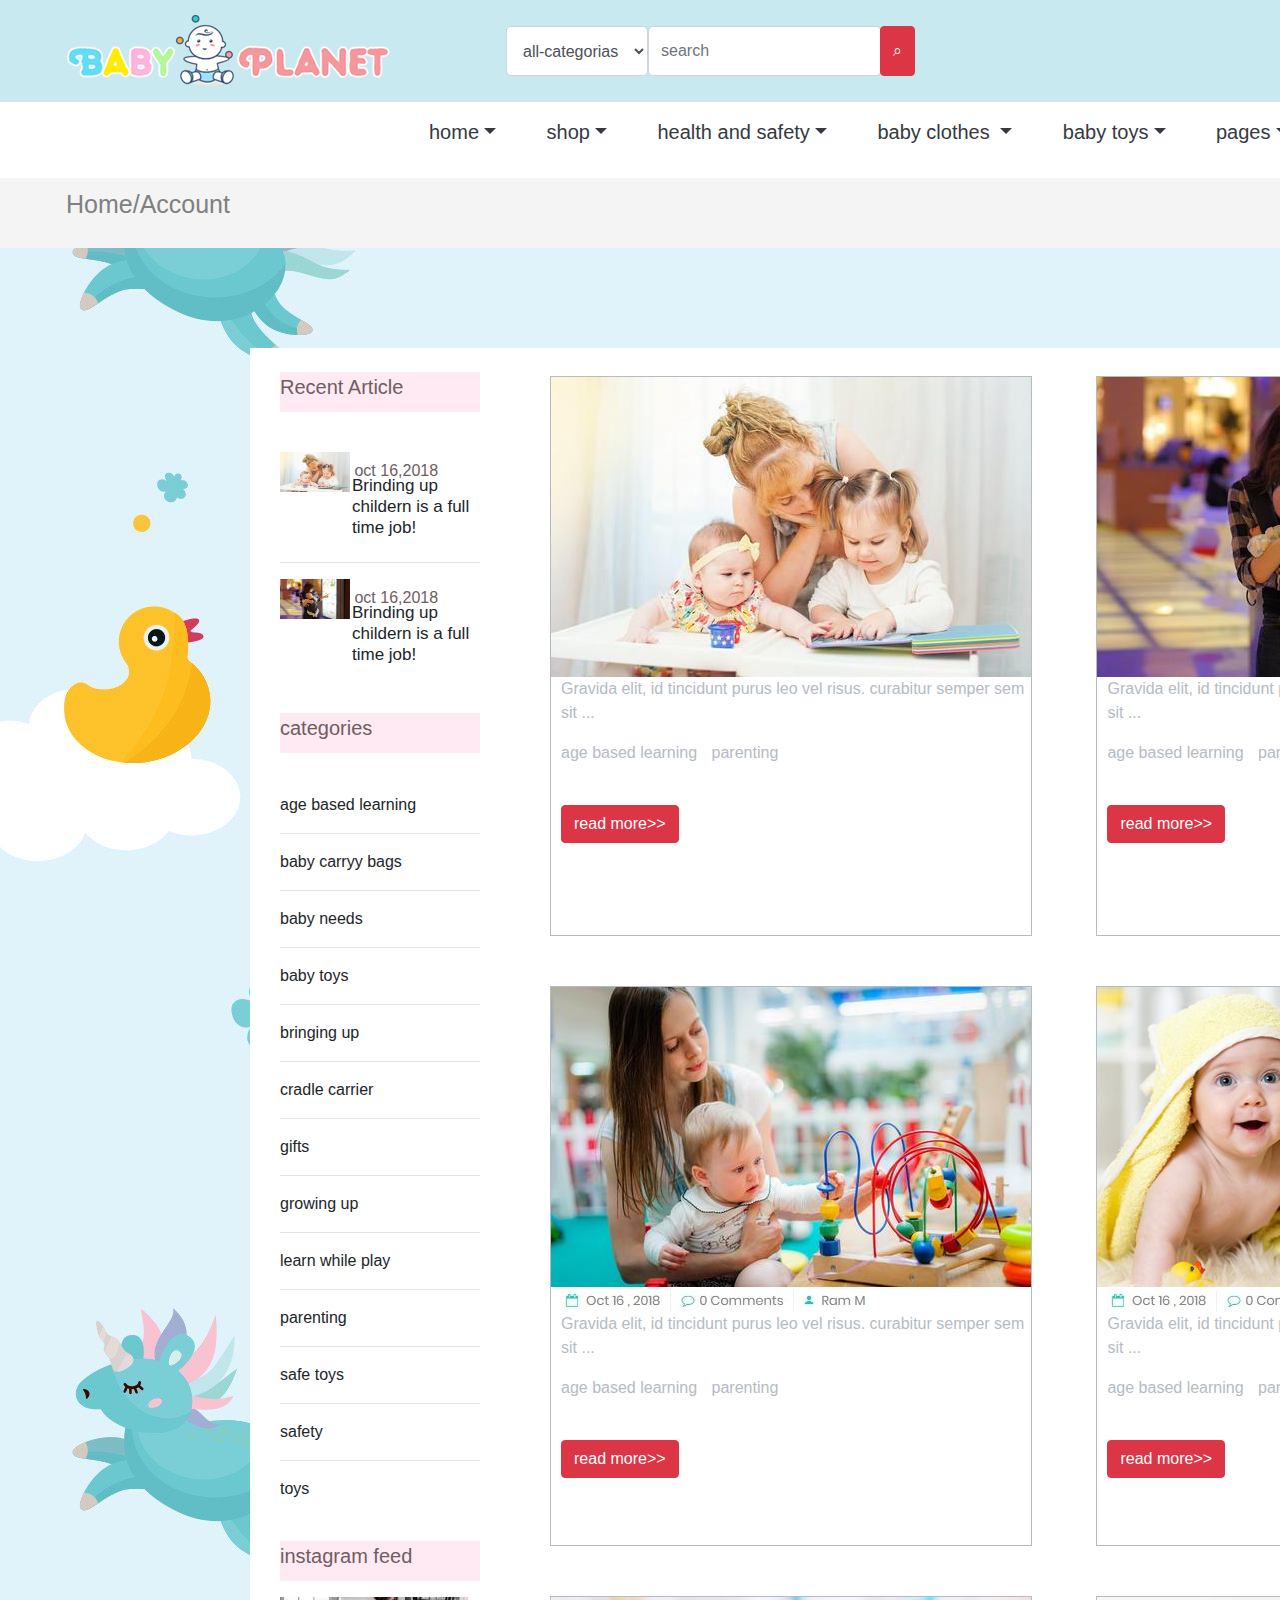
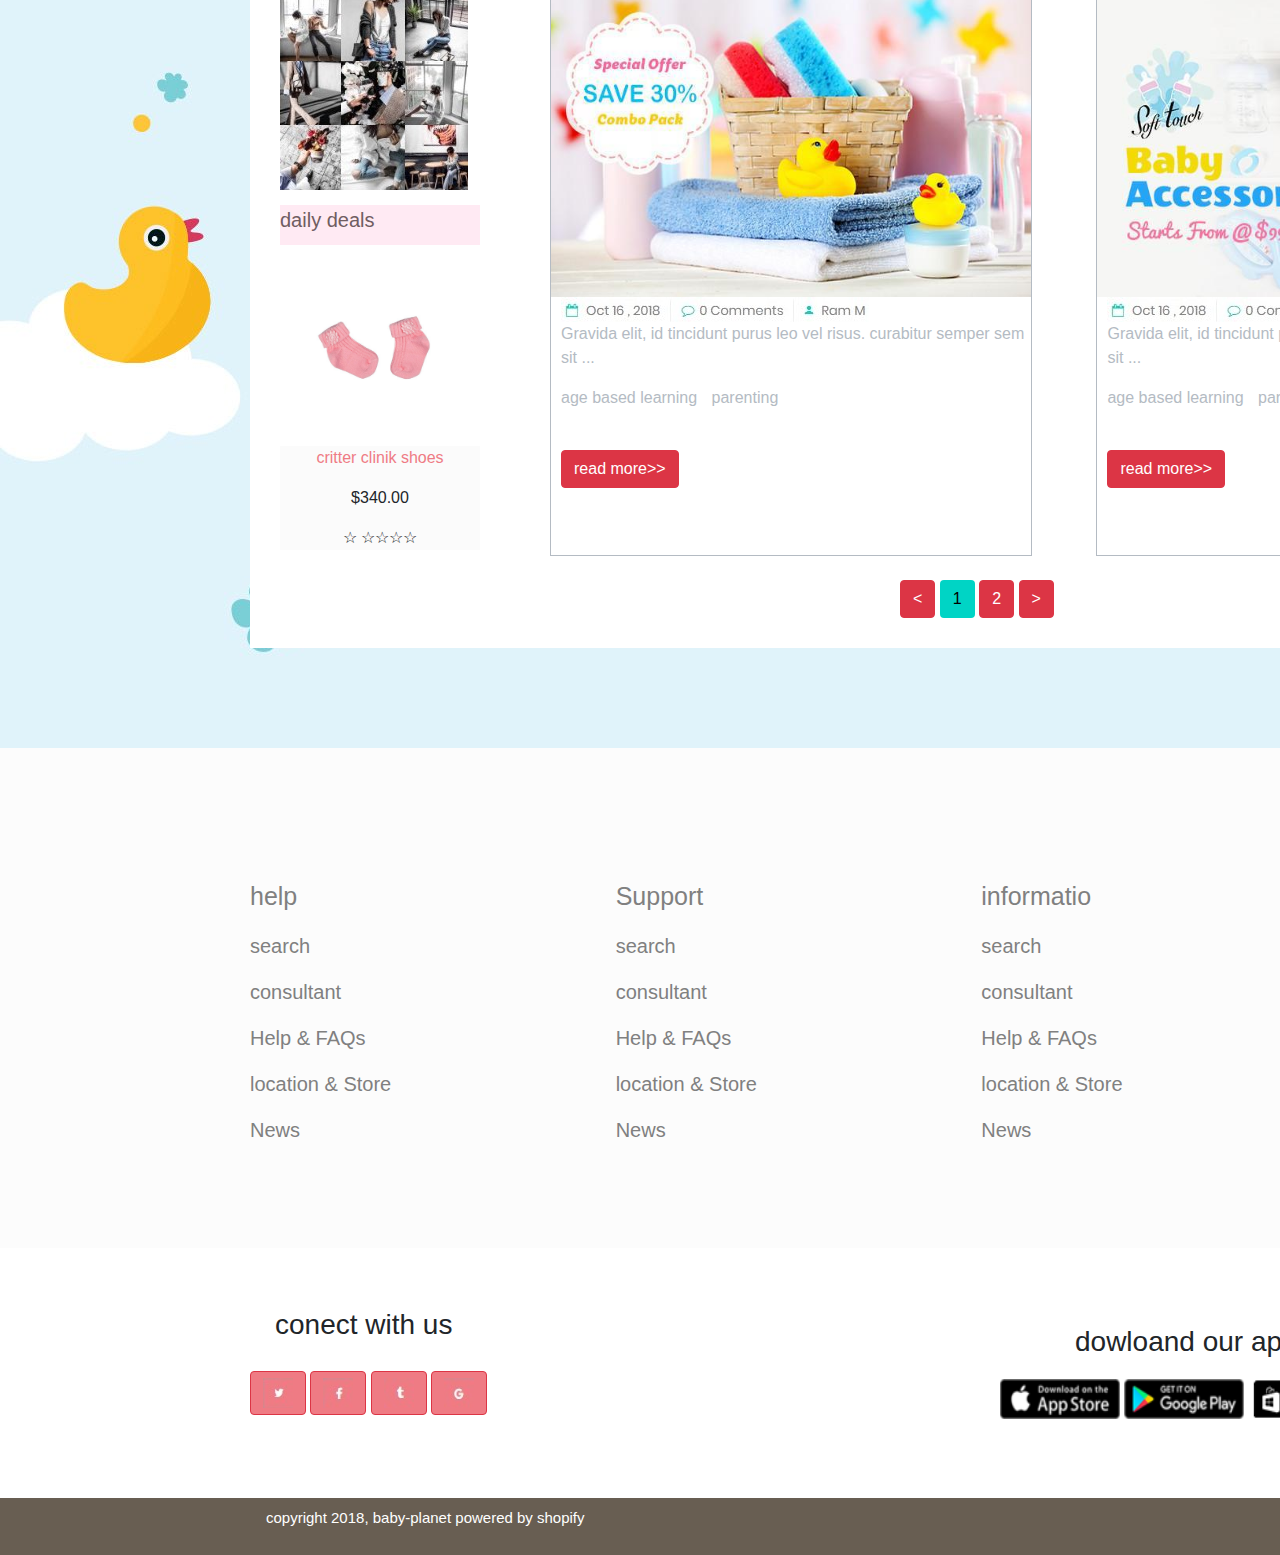
<file: index8.html>
<!DOCTYPE html>
<html lang="en">
<head>
    <meta charset="UTF-8">
    <title>Title</title>
</head>
<body>
<link rel="stylesheet" href="CSS/bootstrap.css">
<link rel="stylesheet" href="CSS/blog.css">
<div class="wrap">
    <nav class="navbar navbar-expand-md navbar-dark bg ">

        <a href="#" class="navbar-brand"><img src="rasmlar/images/logo.png" height="76" width="324" style="margin-left:50px "></a>

        <select  class="form-control go" style="width: 600px;margin-left: 100px;height: 50px" >
            <option value="1">all-categorias</option>
            <option value="2">shop</option>
            <option value="3">baby</option>
            <option value="4">parfum</option>
        </select>
        <input type="text" placeholder="search" class="form-control " style="width: 600px;position: relative;left: -900px;height: 50px">
        <div class="input-group-append">
            <button type="button" class="btn btn-danger go1"style="position: relative;left: -900px;">&telrec;</button>

            <button style="position: relative; left: -1500px" type="button" class="btn btn-light">
                <img src="rasmlar/images/icon/favorite.svg" alt="" height="30px" width="30px" >
            </button>

            <button style="position: relative; left: -1450px;background-color: white" type="button" class="btn btn-light " >
                <img src="rasmlar/images/icon/shopping-bag.svg" alt="" height="30px" width="30px" >
                <img src="rasmlar/a1.jpg" alt="">
            </button>

            <button style="position: relative; left: -1400px" type="button" class="btn btn-light">
                <img src="rasmlar/images/icon/user.svg" alt="" height="30px" width="30px" >
            </button>
        </div>
    </nav>
    <nav class="navbar navbar-expand-md navbar-dark bg1 sticky-top ">

        <ul class="list-unstyled " style="margin-left: 400px">

            <li class="d-inline-block dropdown">
                <a href="register.html" class="btn text-dark dropdown-toggle" data-toggle="dropdown" style="font-size: 20px">home</a>
                <ul class="dropdown-menu" style="height: 250px">
                    <a class="ml-3 mt-1 dropdown-toggle1" href="register.html">regstratsiya</a>
                    <br>
                    <a class="ml-3 mt-1 dropdown-toggle2" href="korzinka.html" >korzinka</a>
                    <br>
                    <a class="ml-3 mt-1"  href="seaarchpage.html">qiduruv</a>
                    <br>
                    <a class="ml-3"  href="oneproductpage.html">productpage</a>
                    <br>
                    <a class="ml-3"  href="aboutus.html">about</a>
                    <br>
                    <a class="ml-3"  href="contactus.html">contactus</a>
                    <br>
                    <a class="ml-3"  href="ecommerce.html">ecocommerce</a>
                    <br>
                    <a class="ml-3"  href="blog.html">blog</a>
                </ul>
            </li>

            <li class="d-inline-block dropdown">
                <a href="" class="btn text-dark dropdown-toggle" data-toggle="dropdown" style="font-size: 20px; margin-left: 20px">shop</a>
                <ul class="dropdown-menu">
                    <li class="ml-3 mt-1 dropdown-toggle1">Action</li>
                    <li class="ml-3 mt-1 dropdown-toggle2">Another action</li>
                    <li class="ml-3 mt-1">Something else here</li>
                    <li class="ml-3">Seperated link</li>
                </ul>
            </li>

            <li class="d-inline-block dropdown">
                <a href="" class="btn text-dark dropdown-toggle" data-toggle="dropdown" style="font-size: 20px; margin-left: 20px">health and safety</a>
                <ul class="dropdown-menu">
                    <li class="ml-3 mt-1 dropdown-toggle1">Action</li>
                    <li class="ml-3 mt-1 dropdown-toggle2">Another action</li>
                    <li class="ml-3 mt-1">Something else here</li>
                    <li class="ml-3">Seperated link</li>
                </ul>
            </li>

            <li class="d-inline-block dropdown">
                <a href="" class="btn text-dark dropdown-toggle" data-toggle="dropdown" style="font-size: 20px; margin-left: 20px">baby clothes </a>
                <ul class="dropdown-menu">
                    <li class="ml-3 mt-1 dropdown-toggle1">Action</li>
                    <li class="ml-3 mt-1 dropdown-toggle2">Another action</li>
                    <li class="ml-3 mt-1">Something else here</li>
                    <li class="ml-3">Seperated link</li>
                </ul>
            </li>

            <li class="d-inline-block dropdown">
                <a href="" class="btn text-dark dropdown-toggle" data-toggle="dropdown" style="font-size: 20px; margin-left: 20px">baby toys</a>
                <ul class="dropdown-menu">
                    <li class="ml-3 mt-1 dropdown-toggle1">Action</li>
                    <li class="ml-3 mt-1 dropdown-toggle2">Another action</li>
                    <li class="ml-3 mt-1">Something else here</li>
                    <li class="ml-3">Seperated link</li>
                </ul>
            </li>

            <li class="d-inline-block dropdown">
                <a href="" class="btn text-dark dropdown-toggle" data-toggle="dropdown" style="font-size: 20px; margin-left: 20px">pages</a>
                <ul class="dropdown-menu">
                    <li class="ml-3 mt-1 dropdown-toggle1">Action</li>
                    <li class="ml-3 mt-1 dropdown-toggle2">Another action</li>
                    <li class="ml-3 mt-1">Something else here</li>
                    <li class="ml-3">Seperated link</li>
                </ul>
            </li>

        </ul>

    </nav>
    <nav class="navbar navbar-expand-md navbar-dark bg2 ">
        <p style="font-size: 25px;color: gray;margin-left: 50px">Home/Account</p>
    </nav>
    <div class="login-menu">
        <div class="navbar-left">
            <br>
           <p class="nav-text">Recent Article</p>
            <br>
            <div class="navbar-text2">
                <img src="rasmlar/images/img/image%20(5).jpg" width="70px" height="40px" style="display: inline-block">
                <p  style="display: inline-block; color:  #705D61;">oct 16,2018</p>
                <div class="nav-menu">
                    <p style="font-size: 17px">Brinding up</p>
                    <p style="font-size: 17px">childern is a full</p>
                    <p style="font-size: 17px">time job!</p>
                </div>


            </div>
            <hr>
            <div class="navbar-text2">
                <img src="rasmlar/images/img/image%20(4).jpg" width="70px" height="40px" style="display: inline-block">
                <p  style="display: inline-block; color:  #705D61;">oct 16,2018</p>
                <div class="nav-menu">
                    <p style="font-size: 17px">Brinding up</p>
                    <p style="font-size: 17px">childern is a full</p>
                    <p style="font-size: 17px">time job!</p>
                </div>


            </div>
            <br>
            <p class="nav-text">categories</p>
            <br>
              <div class="menu-1">
                  <p>age based learning </p>
                  <hr>
                  <p>baby carryy bags</p>
                  <hr>
                  <p>baby needs </p>
                  <hr>
                  <p>baby toys</p>
                  <hr>
                  <p>bringing up </p>
                  <hr>
                  <p>cradle carrier</p>
                  <hr>
                  <p>gifts</p>
                  <hr>
                  <p>growing up</p>
                  <hr>
                  <p>learn while play</p>
                  <hr>
                  <p>parenting</p>
                  <hr>
                  <p>safe toys</p>
                  <hr>
                  <p>safety</p>
                  <hr>
                  <p>toys</p>
                  <br>
                  <p class="nav-text">instagram feed</p>
                  <img src="rasmlar/blog2.jpg" alt="" width="188" height="193">
                  <p class="nav-text" style="top: 15px; position: relative">daily deals</p>
                  <img src="rasmlar/images/tovars/baby3.jpg" alt=""width="188px" height="200px">
                  <br>
                  <div class="nav-menu2" style="background-color: #FBFBFB">
                      <p style="color: #EF7B85;text-align: center">critter clinik shoes</p>
                      <p style="text-align: center">$340.00</p>
                      <p style="text-align: center">&star; &star;&star;&star;&star;</p>
                  </div>
              </div>

        </div >

        <div class="navbar-right" >
            <div class="card1">
                <div class="a1">
                <img src="rasmlar/images/img/image%20(5).jpg" >
                    <p style="margin-left: 10px;font-size:16px "> Gravida elit, id tincidunt purus leo vel risus. curabitur
                        semper sem sit ...</p>
                    <p style="margin-left: 10px;font-size:16px; display: inline-block " >age based learning</p>
                    <p style=";font-size:16px; display: inline-block;margin-left: 10px">parenting</p>
                    <br>
                    <br>
                    <button class="btn btn-danger  " type="button" style="margin-left: 10px">read more>></button>
                </div>
                <div class="a2">
                <img src="rasmlar/images/img/image%20(4).jpg" >
                   <p style="margin-left: 10px;font-size:16px "> Gravida elit, id tincidunt purus leo vel risus. curabitur
                    semper sem sit ...</p>
                    <p style="margin-left: 10px;font-size:16px; display: inline-block " >age based learning</p>
                    <p style=";font-size:16px; display: inline-block;margin-left: 10px">parenting</p>
                    <br>
                    <br>
                    <button class="btn btn-danger  " type="button" style="margin-left: 10px">read more>></button>
                </div>
                <br>
                <div class="a3">
                    <img src="rasmlar/images/img/image%20(3).jpg"width="480" height="300" >
                    <img src="rasmlar/42.jpg" alt="" style="margin-left: 10px">
                    <p style="margin-left: 10px;font-size:16px "> Gravida elit, id tincidunt purus leo vel risus. curabitur
                        semper sem sit ...</p>
                    <p style="margin-left: 10px;font-size:16px; display: inline-block " >age based learning</p>
                    <p style=";font-size:16px; display: inline-block;margin-left: 10px">parenting</p>
                    <br>
                    <br>
                    <button class="btn btn-danger  " type="button" style="margin-left: 10px">read more>></button>
                </div>
                <div class="a4">
                    <img src="rasmlar/images/img/image%20(10).jpg" width="480" height="300">
                    <img src="rasmlar/42.jpg" alt="" style="margin-left: 10px">
                    <p style="margin-left: 10px;font-size:16px "> Gravida elit, id tincidunt purus leo vel risus. curabitur
                        semper sem sit ...</p>
                    <p style="margin-left: 10px;font-size:16px; display: inline-block " >age based learning</p>
                    <p style=";font-size:16px; display: inline-block;margin-left: 10px">parenting</p>
                    <br>
                    <br>
                    <button class="btn btn-danger  " type="button" style="margin-left: 10px">read more>></button>
                </div>
                <br>
                <div class="a5">
                    <img src="rasmlar/images/img/bottom_2.jpg" width="480" height="300">
                    <img src="rasmlar/42.jpg" alt="" style="margin-left: 10px">
                    <p style="margin-left: 10px;font-size:16px "> Gravida elit, id tincidunt purus leo vel risus. curabitur
                        semper sem sit ...</p>
                    <p style="margin-left: 10px;font-size:16px; display: inline-block " >age based learning</p>
                    <p style=";font-size:16px; display: inline-block;margin-left: 10px">parenting</p>
                    <br>
                    <br>
                    <button class="btn btn-danger  " type="button" style="margin-left: 10px">read more>></button>
                </div>
                <div class="a6">
                    <img src="rasmlar/images/img/bottom_right_2.jpg" width="480" height="300">
                    <img src="rasmlar/42.jpg" alt="" style="margin-left: 10px">
                    <p style="margin-left: 10px;font-size:16px "> Gravida elit, id tincidunt purus leo vel risus. curabitur
                        semper sem sit ...</p>
                    <p style="margin-left: 10px;font-size:16px; display: inline-block " >age based learning</p>
                    <p style=";font-size:16px; display: inline-block;margin-left: 10px">parenting</p>
                    <br>
                    <br>
                    <button class="btn btn-danger  " type="button" style="margin-left: 10px">read more>></button>
                </div>
                <br>
                <br>
                <div style="margin-left: 350px">
                    <button type="button" class=" btn btn-danger"><</button>
                    <button type="button" class="btn bt1">1</button>
                    <button type="button" class=" btn btn-danger">2</button>
                    <button type="button" class=" btn btn-danger"> > </button>
                </div>
            </div>
        </div>
    </div>
    <div class="con-text">
        <div class="end-text-1">
            <p style="font-size: 25px;color: gray;margin-top: 60px">help</p>
            <p style="font-size: 20px;color: gray">search</p>
            <p style="font-size: 20px;color: gray">consultant</p>
            <p style="font-size: 20px;color: #808080">Help & FAQs</p>
            <p style="font-size: 20px;color: gray">location & Store</p>
            <p style="font-size: 20px;color: gray">News</p>
        </div>

        <div class="end-text-2">
            <p style="font-size: 25px;color: gray;margin-top: 60px">Support</p>
            <p style="font-size: 20px;color: gray">search</p>
            <p style="font-size: 20px;color: gray">consultant</p>
            <p style="font-size: 20px;color: #808080">Help & FAQs</p>
            <p style="font-size: 20px;color: gray">location & Store</p>
            <p style="font-size: 20px;color: gray">News</p>
        </div>

        <div class="end-text-3">
            <p style="font-size: 25px;color: gray;margin-top: 60px">informatio</p>
            <p style="font-size: 20px;color: gray">search</p>
            <p style="font-size: 20px;color: gray">consultant</p>
            <p style="font-size: 20px;color: #808080">Help & FAQs</p>
            <p style="font-size: 20px;color: gray">location & Store</p>
            <p style="font-size: 20px;color: gray">News</p>
        </div>

        <div class="end-text-4">
            <p style="font-size: 25px;color: gray;margin-top: 60px">Contact us</p>
            <p style="font-size: 20px;color: gray">search</p>
            <p style="font-size: 20px;color: gray">consultant</p>
            <p style="font-size: 20px;color: #808080">Help & FAQs</p>
            <p style="font-size: 20px;color: gray">location & Store</p>
            <p style="font-size: 20px;color: gray">News</p>
        </div>
    </div>
    <div class="web-sytes">
        <h3 style="margin-left: 275px;margin-bottom: -30px;" class="position">conect with us</h3>
        <div class="web-item">
            <button type="button" class="btn btn-danger"style="background-color: #EF7B84">
                <img src="rasmlar/b1.jpg" alt="" width="30" height="30">
            </button>

            <button type="button" class="btn btn-danger"style="background-color: #EF7B84">
                <img src="rasmlar/b2.jpg" alt="" width="30" height="30">
            </button>

            <button type="button" class="btn btn-danger"style="background-color: #EF7B84">
                <img src="rasmlar/b3.jpg" alt="" width="30" height="30">
            </button>

            <button type="button" class="btn btn-danger"style="background-color: #EF7B84">
                <img src="rasmlar/b4.jpg" alt="" width="30" height="30">
            </button>
        </div>

        <div class="web-2">
            <h3 style="margin-left: 275px;margin-bottom: -30px;" class="position2">dowloand our apps</h3>
            <div class="web-item2">
                <a href="#"> <img src="rasmlar/images/icon/App-logo-1.png" alt="" width="120" height="40"></a>

                <a href="#"><img src="rasmlar/images/icon/App-logo-2.png" alt="" width="120" height="40"></a>

                <a href="#"> <img src="rasmlar/images/icon/App-logo-3.png" alt="" width="120" height="40"></a>


            </div>
        </div>
    </div>
    <nav class="navbar navbar-expand-md navbar-dark bg3 ">
        <p style="color: white;margin-left: 250px;font-size: 15px">copyright 2018, baby-planet powered  by shopify</p>
        <p><img src="rasmlar/c1.jpg" alt="" style="margin-left: 850px"></p>
    </nav>


    <script src="js/jQuery.min.js"></script>
    <script src="js/src/popover.js"></script>
    <script src="js/bootstrap.js"></script>
</div>
</body>
</html>
</file>
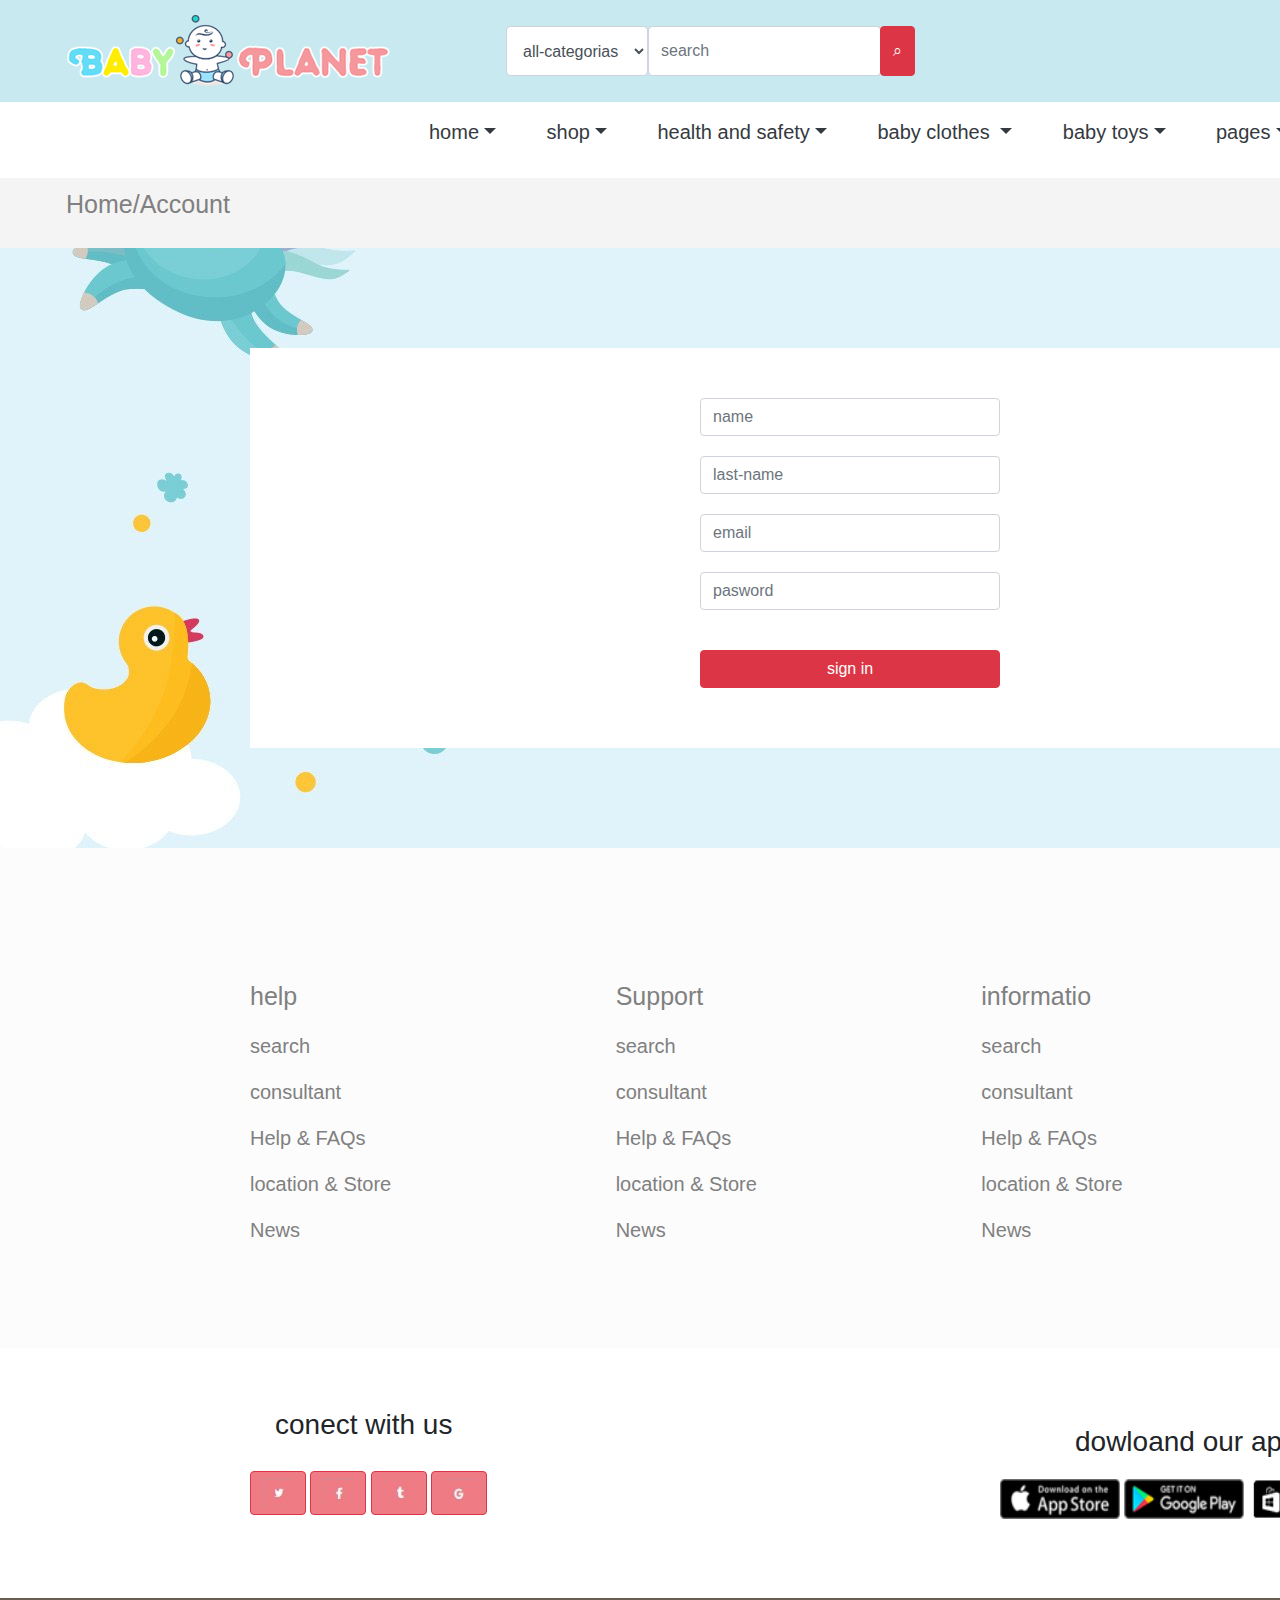
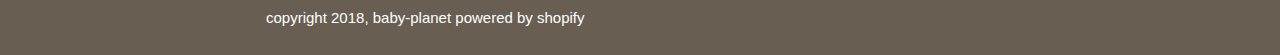
<file: register.html>
<!DOCTYPE html>
<html lang="en">
<head>
    <meta charset="UTF-8">
    <title>Title</title>
    <link rel="stylesheet" href="CSS/bootstrap.css">
    <link rel="stylesheet" href="CSS/register.css">
</head>
<body>

<div class="wrap">
    <nav class="navbar navbar-expand-md navbar-dark bg ">

        <a href="#" class="navbar-brand"><img src="rasmlar/images/logo.png" height="76" width="324" style="margin-left:50px "></a>

        <select  class="form-control go" style="width: 600px;margin-left: 100px;height: 50px" >
            <option value="1">all-categorias</option>
            <option value="2">shop</option>
            <option value="3">baby</option>
            <option value="4">parfum</option>
        </select>
        <input type="text" placeholder="search" class="form-control " style="width: 600px;position: relative;left: -900px;height: 50px">
        <div class="input-group-append">
            <button type="button" class="btn btn-danger go1"style="position: relative;left: -900px;">&telrec;</button>

            <button style="position: relative; left: -1500px" type="button" class="btn btn-light">
                <img src="rasmlar/images/icon/favorite.svg" alt="" height="30px" width="30px" >
            </button>

            <button style="position: relative; left: -1450px;background-color: white" type="button" class="btn btn-light " >
                <img src="rasmlar/images/icon/shopping-bag.svg" alt="" height="30px" width="30px" >
                <img src="rasmlar/a1.jpg" alt="">
            </button>

            <button style="position: relative; left: -1400px" type="button" class="btn btn-light">
                <img src="rasmlar/images/icon/user.svg" alt="" height="30px" width="30px" >
            </button>
        </div>
    </nav>
    <nav class="navbar navbar-expand-md navbar-dark bg1 sticky-top ">

        <ul class="list-unstyled " style="margin-left: 400px">

            <li class="d-inline-block dropdown">
                <a href="index1.html" class="btn text-dark dropdown-toggle" data-toggle="dropdown" style="font-size: 20px">home</a>
            </li>

            <li class="d-inline-block dropdown">
                <a href="" class="btn text-dark dropdown-toggle" data-toggle="dropdown" style="font-size: 20px; margin-left: 20px">shop</a>
                <ul class="dropdown-menu">
                    <li class="ml-3 mt-1 dropdown-toggle1">Action</li>
                    <li class="ml-3 mt-1 dropdown-toggle2">Another action</li>
                    <li class="ml-3 mt-1">Something else here</li>
                    <li class="ml-3">Seperated link</li>
                </ul>
            </li>

            <li class="d-inline-block dropdown">
                <a href="" class="btn text-dark dropdown-toggle" data-toggle="dropdown" style="font-size: 20px; margin-left: 20px">health and safety</a>
                <ul class="dropdown-menu">
                    <li class="ml-3 mt-1 dropdown-toggle1">Action</li>
                    <li class="ml-3 mt-1 dropdown-toggle2">Another action</li>
                    <li class="ml-3 mt-1">Something else here</li>
                    <li class="ml-3">Seperated link</li>
                </ul>
            </li>

            <li class="d-inline-block dropdown">
                <a href="" class="btn text-dark dropdown-toggle" data-toggle="dropdown" style="font-size: 20px; margin-left: 20px">baby clothes </a>
                <ul class="dropdown-menu">
                    <li class="ml-3 mt-1 dropdown-toggle1">Action</li>
                    <li class="ml-3 mt-1 dropdown-toggle2">Another action</li>
                    <li class="ml-3 mt-1">Something else here</li>
                    <li class="ml-3">Seperated link</li>
                </ul>
            </li>

            <li class="d-inline-block dropdown">
                <a href="" class="btn text-dark dropdown-toggle" data-toggle="dropdown" style="font-size: 20px; margin-left: 20px">baby toys</a>
                <ul class="dropdown-menu">
                    <li class="ml-3 mt-1 dropdown-toggle1">Action</li>
                    <li class="ml-3 mt-1 dropdown-toggle2">Another action</li>
                    <li class="ml-3 mt-1">Something else here</li>
                    <li class="ml-3">Seperated link</li>
                </ul>
            </li>

            <li class="d-inline-block dropdown">
                <a href="" class="btn text-dark dropdown-toggle" data-toggle="dropdown" style="font-size: 20px; margin-left: 20px">pages</a>
                <ul class="dropdown-menu">
                    <li class="ml-3 mt-1 dropdown-toggle1">Action</li>
                    <li class="ml-3 mt-1 dropdown-toggle2">Another action</li>
                    <li class="ml-3 mt-1">Something else here</li>
                    <li class="ml-3">Seperated link</li>
                </ul>
            </li>

        </ul>

    </nav>
    <nav class="navbar navbar-expand-md navbar-dark bg2 ">
        <p style="font-size: 25px;color: gray;margin-left: 50px">Home/Account</p>
    </nav>
    <div class="login-menu">

        <div class="login-item">
            <input type="text" placeholder="name"   class="form-control text-menu" style="width: 300px">
            <input type="text" placeholder="last-name"  class="form-control text-menu-2" style="width: 300px">
            <input type="text" placeholder="email"  class="form-control text-menu-2" style="width: 300px;margin-top: 20px">
            <input type="text" placeholder="pasword"  class="form-control text-menu-2" style="width: 300px;margin-top: 20px">
            <button type="button" class="btn btn-danger text-menu-4" style="width: 300px;color: white;">sign in</button>
        </div>


    </div>
    <div class="con-text">
        <div class="end-text-1">
            <p style="font-size: 25px;color: gray;margin-top: 60px">help</p>
            <p style="font-size: 20px;color: gray">search</p>
            <p style="font-size: 20px;color: gray">consultant</p>
            <p style="font-size: 20px;color: #808080">Help & FAQs</p>
            <p style="font-size: 20px;color: gray">location & Store</p>
            <p style="font-size: 20px;color: gray">News</p>
        </div>

        <div class="end-text-2">
            <p style="font-size: 25px;color: gray;margin-top: 60px">Support</p>
            <p style="font-size: 20px;color: gray">search</p>
            <p style="font-size: 20px;color: gray">consultant</p>
            <p style="font-size: 20px;color: #808080">Help & FAQs</p>
            <p style="font-size: 20px;color: gray">location & Store</p>
            <p style="font-size: 20px;color: gray">News</p>
        </div>

        <div class="end-text-3">
            <p style="font-size: 25px;color: gray;margin-top: 60px">informatio</p>
            <p style="font-size: 20px;color: gray">search</p>
            <p style="font-size: 20px;color: gray">consultant</p>
            <p style="font-size: 20px;color: #808080">Help & FAQs</p>
            <p style="font-size: 20px;color: gray">location & Store</p>
            <p style="font-size: 20px;color: gray">News</p>
        </div>

        <div class="end-text-4">
            <p style="font-size: 25px;color: gray;margin-top: 60px">Contact us</p>
            <p style="font-size: 20px;color: gray">search</p>
            <p style="font-size: 20px;color: gray">consultant</p>
            <p style="font-size: 20px;color: #808080">Help & FAQs</p>
            <p style="font-size: 20px;color: gray">location & Store</p>
            <p style="font-size: 20px;color: gray">News</p>
        </div>
    </div>
    <div class="web-sytes">
        <h3 style="margin-left: 275px;margin-bottom: -30px;" class="position">conect with us</h3>
        <div class="web-item">
            <button type="button" class="btn btn-danger"style="background-color: #EF7B84">
                <img src="rasmlar/b1.jpg" alt="" width="30" height="30">
            </button>

            <button type="button" class="btn btn-danger"style="background-color: #EF7B84">
                <img src="rasmlar/b2.jpg" alt="" width="30" height="30">
            </button>

            <button type="button" class="btn btn-danger"style="background-color: #EF7B84">
                <img src="rasmlar/b3.jpg" alt="" width="30" height="30">
            </button>

            <button type="button" class="btn btn-danger"style="background-color: #EF7B84">
                <img src="rasmlar/b4.jpg" alt="" width="30" height="30">
            </button>
        </div>

        <div class="web-2">
            <h3 style="margin-left: 275px;margin-bottom: -30px;" class="position2">dowloand our apps</h3>
            <div class="web-item2">
                <a href="#"> <img src="rasmlar/images/icon/App-logo-1.png" alt="" width="120" height="40"></a>

                <a href="#"><img src="rasmlar/images/icon/App-logo-2.png" alt="" width="120" height="40"></a>

                <a href="#"> <img src="rasmlar/images/icon/App-logo-3.png" alt="" width="120" height="40"></a>


            </div>
        </div>
    </div>
    <nav class="navbar navbar-expand-md navbar-dark bg3 ">
        <p style="color: white;margin-left: 250px;font-size: 15px">copyright 2018, baby-planet powered  by shopify</p>
        <p><img src="rasmlar/c1.jpg" alt="" style="margin-left: 850px"></p>
    </nav>
</div>

<script src="js/jQuery.min.js"></script>
<script src="js/src/popover.js"></script>
<script src="js/bootstrap.js"></script>
</body>
</html>
</file>
<file: CSS/main.css>
.wrap{
    width: 2400px;
}

.md{
    margin-left: -180px;
}
.bg{
    background-color: #c8e9f0;
}
.go{
    margin-right: 900px;
}
.go1{
    margin-right: 1000px;
}
body{
    background-image: url("../rasmlar/images/color_body_bg_image.jpg");
}
.bg1{
    background-color: white;
}
.bg2{
    background-color: #F4F4F4;
}
.login-menu{
    background-color: white;
    height: 400px;
    width: 1200px;
    margin-left: 250px;
    margin-top: 100px;
}
.text-menu{
    position: relative;
    left: 450px;
    top: 50px;
}
.text-menu-2{
    position: relative;
    left: 450px;
    top: 70px;
}
.text-menu-3{
    position: relative;
    left: 530px;
    top: 90px;
}
.text-menu-4{
    position: relative;
    left: 450px;
    top: 110px;
}
.text-menu-5{
    position: relative;
    left: 550px;
    top: 130px;
}
.text-menu-6{
    position: relative;
    left: 550px;
    top: 150px;
}

.con-text{
    background-color: #FCFCFC ;
    width: 100%;
    height: 500px;
    margin-top: 100px;
}
.end-text-1{
    display: inline-block;
    margin-top: 70px;
    margin-left: 250px;
}
.end-text-2{
    display: inline-block;
    margin-top: 70px;
    margin-left: 220px;
}
.end-text-3{
    display: inline-block;
    margin-top: 70px;
    margin-left: 220px;
}
.end-text-4{
    display: inline-block;
    margin-top: 70px;
    margin-left: 220px;
}
.web-sytes{
    background-color: white;
    width: 100%;
    height: 250px;
}
.web-item{
    position: relative;
    left: 250px;
    top: 120px;
}
.position{
    position: relative;
    top: 60px;
}
.web-item2{
    position: relative;
    left: 1000px;
    top: 80px;
}
.position2{
    position: relative;
    left: 800px;
    top: 30px;
}
.bg3{
    background-color: #685E52;
}
.f1{
    margin: 0 40%px;
}
</file>
<file: CSS/main3.css>
.wrap{
    width: 2400px;
}

.md{
    margin-left: -180px;
}
.bg{
    background-color: #c8e9f0;
}
.go{
    margin-right: 900px;
}
.go1{
    margin-right: 1000px;
}
body{
    background-image: url("../rasmlar/images/color_body_bg_image.jpg");


}
.bg1{
    background-color: white;
}
.bg2{
    background-color: #F4F4F4;
}
.login-menu{
    background-color: white;
    height: 400px;
    width: 1200px;
    margin-left: 250px;
    margin-top: 100px;
}
.text-menu{
    position: relative;
    left: 450px;
    top: 50px;
}


.con-text{
    background-color: #FCFCFC ;
    width: 100%;
    height: 500px;
    margin-top: 100px;
}
.end-text-1{
    display: inline-block;
    margin-top: 70px;
    margin-left: 250px;
}
.end-text-2{
    display: inline-block;
    margin-top: 70px;
    margin-left: 220px;
}
.end-text-3{
    display: inline-block;
    margin-top: 70px;
    margin-left: 220px;
}
.end-text-4{
    display: inline-block;
    margin-top: 70px;
    margin-left: 220px;
}
.web-sytes{
    background-color: white;
    width: 100%;
    height: 250px;
}
.web-item{
    position: relative;
    left: 250px;
    top: 120px;
}
.position{
    position: relative;
    top: 60px;
}
.web-item2{
    position: relative;
    left: 1000px;
    top: 80px;
}
.position2{
    position: relative;
    left: 800px;
    top: 30px;
}
.bg3{
    background-color: #685E52;
}
.text{
    column-count: 2;
    column-gap: 1px;
    column-rule: 5px solid #00d4c5;
}
.text1{
    column-count: 2;
    column-gap: 2px;
    column-rule: 5px solid white;
}
.d1{
    position: relative;
}.d2{
    position: relative;
    left: 280px;
    top: 75px;
}
.d11{
    position: relative;
}
.d3{
    position: relative;
    left: 280px;
    top: 90px;
}
.d4{
    position: relative;
    left: 280px;
    top: 90px;
}
.d5{
    position: relative;
    left: 280px;
    top: 90px;
}
.kir{
    width: 380px;
    height: 200px;
    background-color: white;
    position: relative;
    top: -260px;
    left: 485px;
    box-shadow: 10px 10px 10px grey;
}
.qw1{
    margin-left: 580px;
}
.kir1{
    width: 380px;
    height: 170px;
    background-color: white;
    position: relative;
    top: -270px;
    left: 220px;
    box-shadow: -10px 10px 10px 0 grey;
}
.gb{
    position: relative;
    top: -150px;
    width: 380px;
    margin-left: 100px;
    color: white;
}
.bf{
    top: 60px;
    color: white;
    left: 300px;
}
.qwe1{
    position: relative;
    left: 300px;
}
@media(min-width: 240px) and (max-width: 570px){
    body{
        width: 100%;
    }
}
@media(min-width: 570px) and (max-width: 780px){
    body{
        width: 100%;
    }
}
@media(min-width: 780px) and (max-width: 990px){
    body{
        width: 100%;
    }
}
@media(min-width: 990px) and (max-width: 1200px){
    body{
        width: 100%;
    }
}
@media (max-width: 1200px){
    body{
        width: 100%;
    }
}
</file>
<file: CSS/main4.css>
.wrap{
    width: 2400px;
}

.md{
    margin-left: -180px;
}
.bg{
    background-color: #c8e9f0;
}
.go{
    margin-right: 900px;
}
.go1{
    margin-right: 1000px;
}
body{
    background-image: url("../rasmlar/images/color_body_bg_image.jpg");
}
.bg1{
    background-color: white;
}
.bg2{
    background-color: #F4F4F4;
}
.login-menu{
    background-color: white;
    height: 400px;
    width: 1200px;
    margin-left: 250px;
    margin-top: 100px;
}
.text-menu{
    position: relative;
    left: 450px;
    top: 50px;
}


.con-text{
    background-color: #FCFCFC ;
    width: 100%;
    height: 500px;
    margin-top: 100px;
}
.end-text-1{
    display: inline-block;
    margin-top: 70px;
    margin-left: 250px;
}
.end-text-2{
    display: inline-block;
    margin-top: 70px;
    margin-left: 220px;
}
.end-text-3{
    display: inline-block;
    margin-top: 70px;
    margin-left: 220px;
}
.end-text-4{
    display: inline-block;
    margin-top: 70px;
    margin-left: 220px;
}
.web-sytes{
    background-color: white;
    width: 100%;
    height: 250px;
}
.web-item{
    position: relative;
    left: 250px;
    top: 120px;
}
.position{
    position: relative;
    top: 60px;
}
.web-item2{
    position: relative;
    left: 1000px;
    top: 80px;
}
.position2{
    position: relative;
    left: 800px;
    top: 30px;
}
.gr{
    background-color: #00d4c5;
    margin-left: 90px;
}
.gr1{
    background-color: #ef7b85;
    margin-left: 20px;
}
.gr2{
    background-color: #ef7b85;
    margin-left: 20px;
}
.fr{
    position: relative;
    left: -100px;
    top: 15px;
}
.dg{
    position: relative;
    top: -100px;
}
.a1{
    background-color: #ef7b85;
}
.ert{
    position: relative;
    left: -190px;
}
.bg3{
    background-color: #685E52;
}
.f2{
    background-color: #f1f1f1f1;
}
.col-md{
    width: 280px;
}
.wr{
    !important;
    position: relative;
    top: -1200px;
}
.rt{
    position: relative;
    display:block;
    height: 1876px;
    top: -725px;
    border: 1px solid black;
    background-color: white;
    left: 115px;
}
</file>
<file: CSS/blog.css>
.wrap{
    width: 2400px;
}
.md{
    margin-left: -180px;
}
.bg{
    background-color: #c8e9f0;
}
.go{
    margin-right: 900px;
}
.go1{
    margin-right: 1000px;
}
body{
    background-image: url("../rasmlar/images/color_body_bg_image.jpg");
    background-repeat: repeat-y;
}
.bg1{
    background-color: white;
}
.bg2{
    background-color: #F4F4F4;
}
.bg3{
    background-color: #685E52;
}
.login-menu{
    background-color: white;
    height: 1900px;
    width: 1400px;
    margin-left: 250px;
    margin-top: 100px;
}
.navbar-right{
    position: relative;
    left: 300px;
    bottom: 1790px;
}
.a1{
    color: #B4BBC3;
    display: inline-block;
    border: 1px solid #B4BBC3;
    height: 560px;
    width: 482px;
}
.a2{
    color: #B4BBC3;
    display: inline-block;
    border: 1px solid #B4BBC3;
    height: 560px;
    margin-left: 60px;
    width: 482px;
}
.a3{
    color: #B4BBC3;
    display: inline-block;
    border: 1px solid #B4BBC3;
    height: 560px;
    margin-top: 50px;
    width: 482px;
}
.a4{
    color: #B4BBC3;
    display: inline-block;
    border: 1px solid #B4BBC3;
    height: 560px;
    margin-top: 50px;
    width: 482px;
    margin-left: 60px;
}
.a5{
    color: #B4BBC3;
    display: inline-block;
    border: 1px solid #B4BBC3;
    height: 560px;
    margin-top: 50px;
    width: 482px;
}
.a6{
    color: #B4BBC3;
    display: inline-block;
    border: 1px solid #B4BBC3;
    height: 560px;
    margin-top: 50px;
    width: 482px;
    margin-left: 60px;
}
.card-item{
    line-height: 5px;
}
.text-menu{
    position: relative;
    left: 450px;
    top: 50px;
}
.nav-menu{
    position: relative;
    left: 72px;
    bottom: 16px;
    line-height: 5px;
}
.navbar-left{
    margin-left: 30px;
    margin-top: 20px;
    width: 200px;
}
.nav-text{
    background-color: #FFEAF3;
    color: #705D61;
    font-size: 20px;
    height: 40px;
}
.nav-menu{
    position: relative;

}
.con-text{
    background-color: #FCFCFC ;
    width: 100%;
    height: 500px;
    margin-top: 100px;
}
.end-text-1{
    display: inline-block;
    margin-top: 70px;
    margin-left: 250px;
}
.end-text-2{
    display: inline-block;
    margin-top: 70px;
    margin-left: 220px;
}
.end-text-3{
    display: inline-block;
    margin-top: 70px;
    margin-left: 220px;
}
.end-text-4{
    display: inline-block;
    margin-top: 70px;
    margin-left: 220px;
}
.web-sytes{
    background-color: white;
    width: 100%;
    height: 250px;
}
.web-item{
    position: relative;
    left: 250px;
    top: 120px;
}
.position{
    position: relative;
    top: 60px;
}
.web-item2{
    position: relative;
    left: 1000px;
    top: 80px;
}
.position2{
    position: relative;
    left: 800px;
    top: 30px;
}
.bt1{
    background-color: #00d4c5;
}
</file>
<file: CSS/register.css>
.wrap{
    width: 2400px;
}

.md{
    margin-left: -180px;
}
.bg{
    background-color: #c8e9f0;
}
.go{
    margin-right: 900px;
}
.go1{
    margin-right: 1000px;
}
body{
    background-image: url("../rasmlar/images/color_body_bg_image.jpg");
}
.bg1{
    background-color: white;
}
.bg2{
    background-color: #F4F4F4;
}
.login-menu{
    background-color: white;
    height: 400px;
    width: 1200px;
    margin-left: 250px;
    margin-top: 100px;
}
.text-menu{
    position: relative;
    left: 450px;
    top: 50px;
}
.text-menu-2{
    position: relative;
    left: 450px;
    top: 70px;
}
.text-menu-3{
    position: relative;
    left: 530px;
    top: 90px;
}
.text-menu-4{
    position: relative;
    left: 450px;
    top: 110px;
}
.text-menu-5{
    position: relative;
    left: 550px;
    top: 130px;
}
.text-menu-6{
    position: relative;
    left: 550px;
    top: 150px;
}

.con-text{
    background-color: #FCFCFC ;
    width: 100%;
    height: 500px;
    margin-top: 100px;
}
.end-text-1{
    display: inline-block;
    margin-top: 70px;
    margin-left: 250px;
}
.end-text-2{
    display: inline-block;
    margin-top: 70px;
    margin-left: 220px;
}
.end-text-3{
    display: inline-block;
    margin-top: 70px;
    margin-left: 220px;
}
.end-text-4{
    display: inline-block;
    margin-top: 70px;
    margin-left: 220px;
}
.web-sytes{
    background-color: white;
    width: 100%;
    height: 250px;
}
.web-item{
    position: relative;
    left: 250px;
    top: 120px;
}
.position{
    position: relative;
    top: 60px;
}
.web-item2{
    position: relative;
    left: 1000px;
    top: 80px;
}
.position2{
    position: relative;
    left: 800px;
    top: 30px;
}
.bg3{
    background-color: #685E52;
}
</file>
